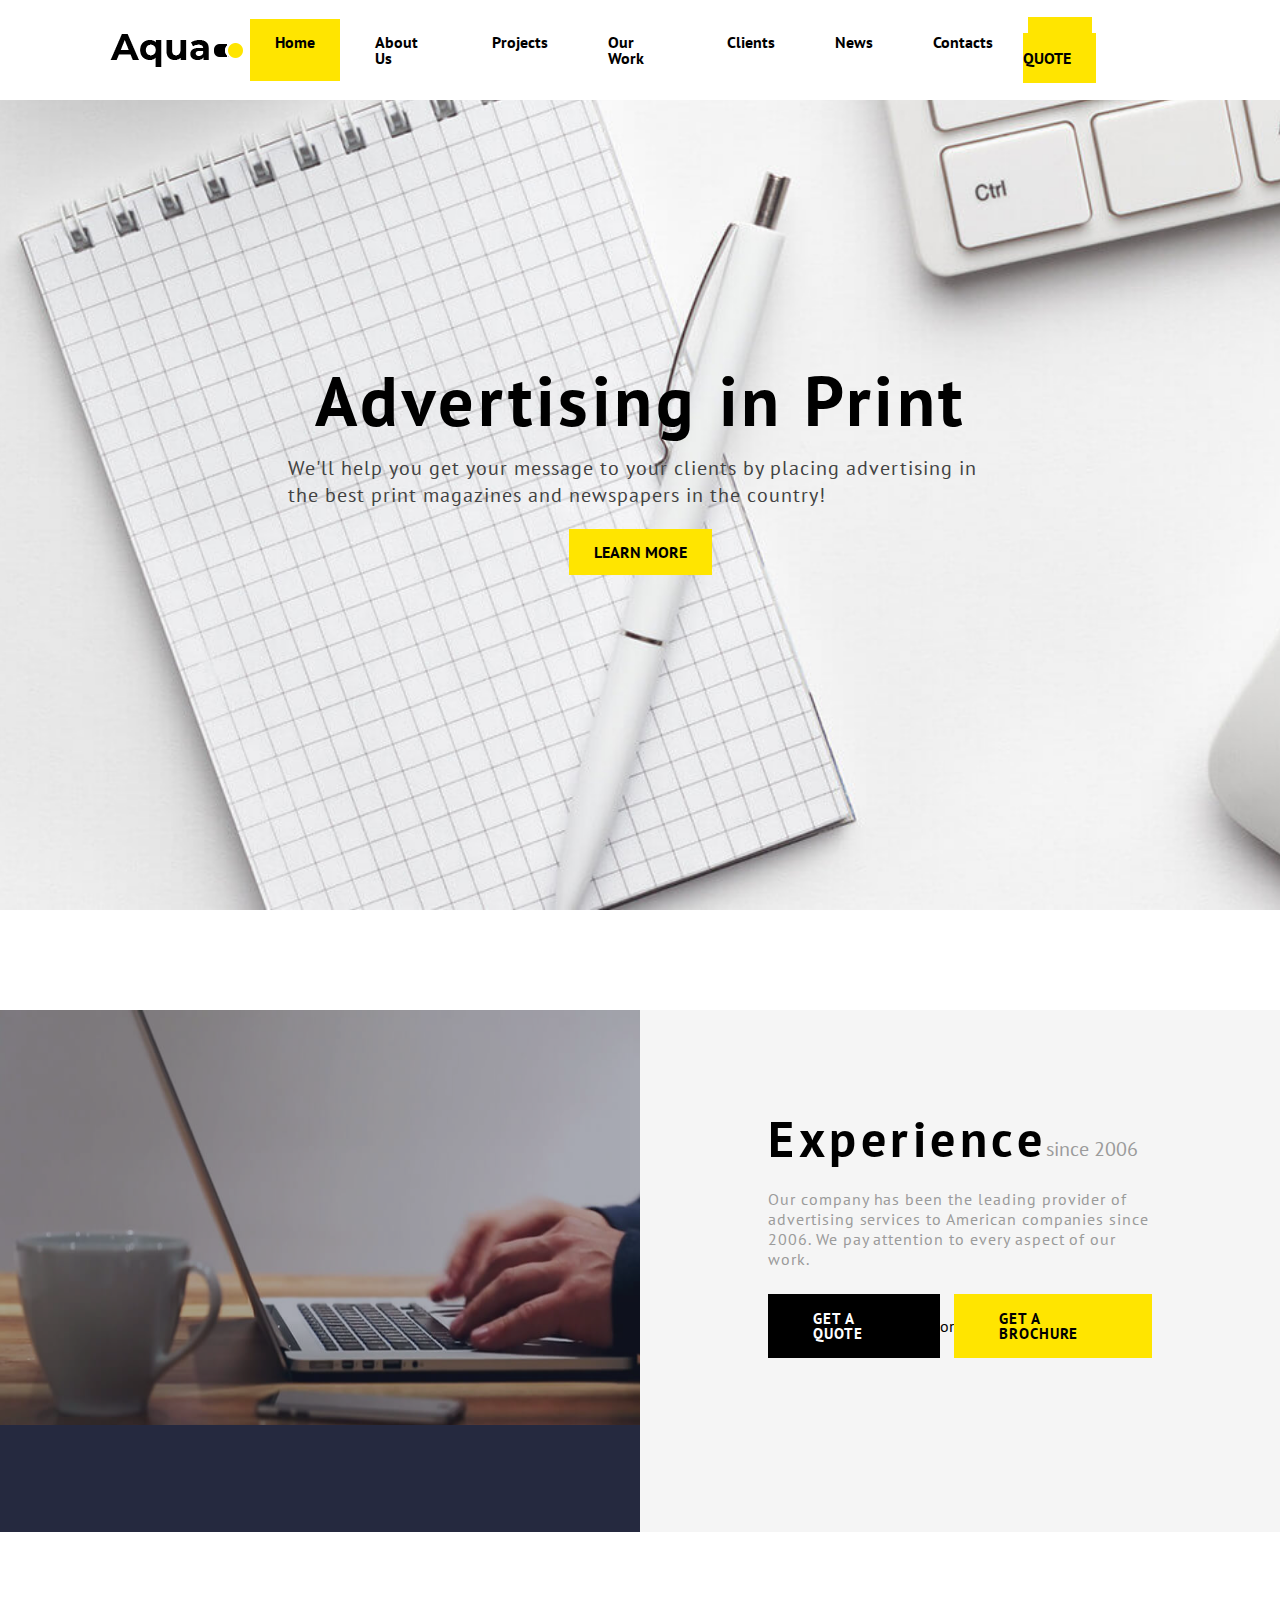
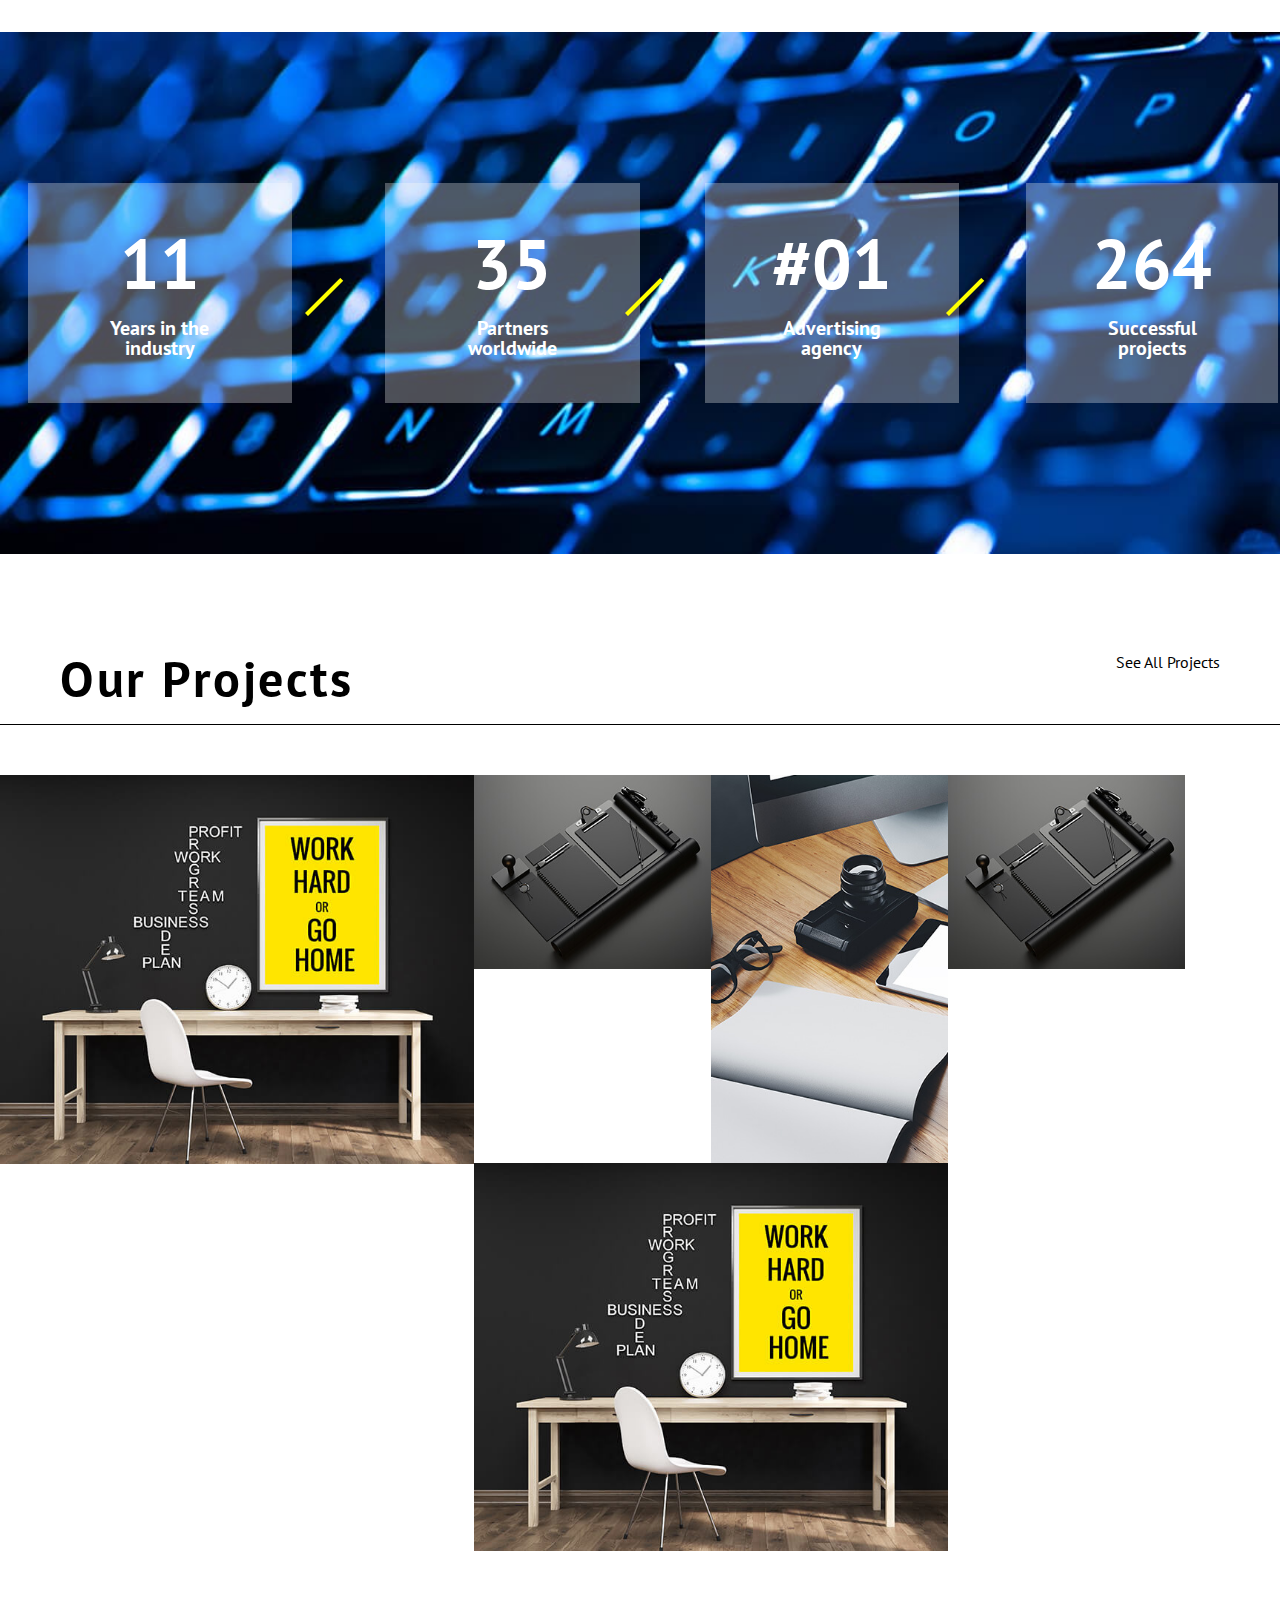
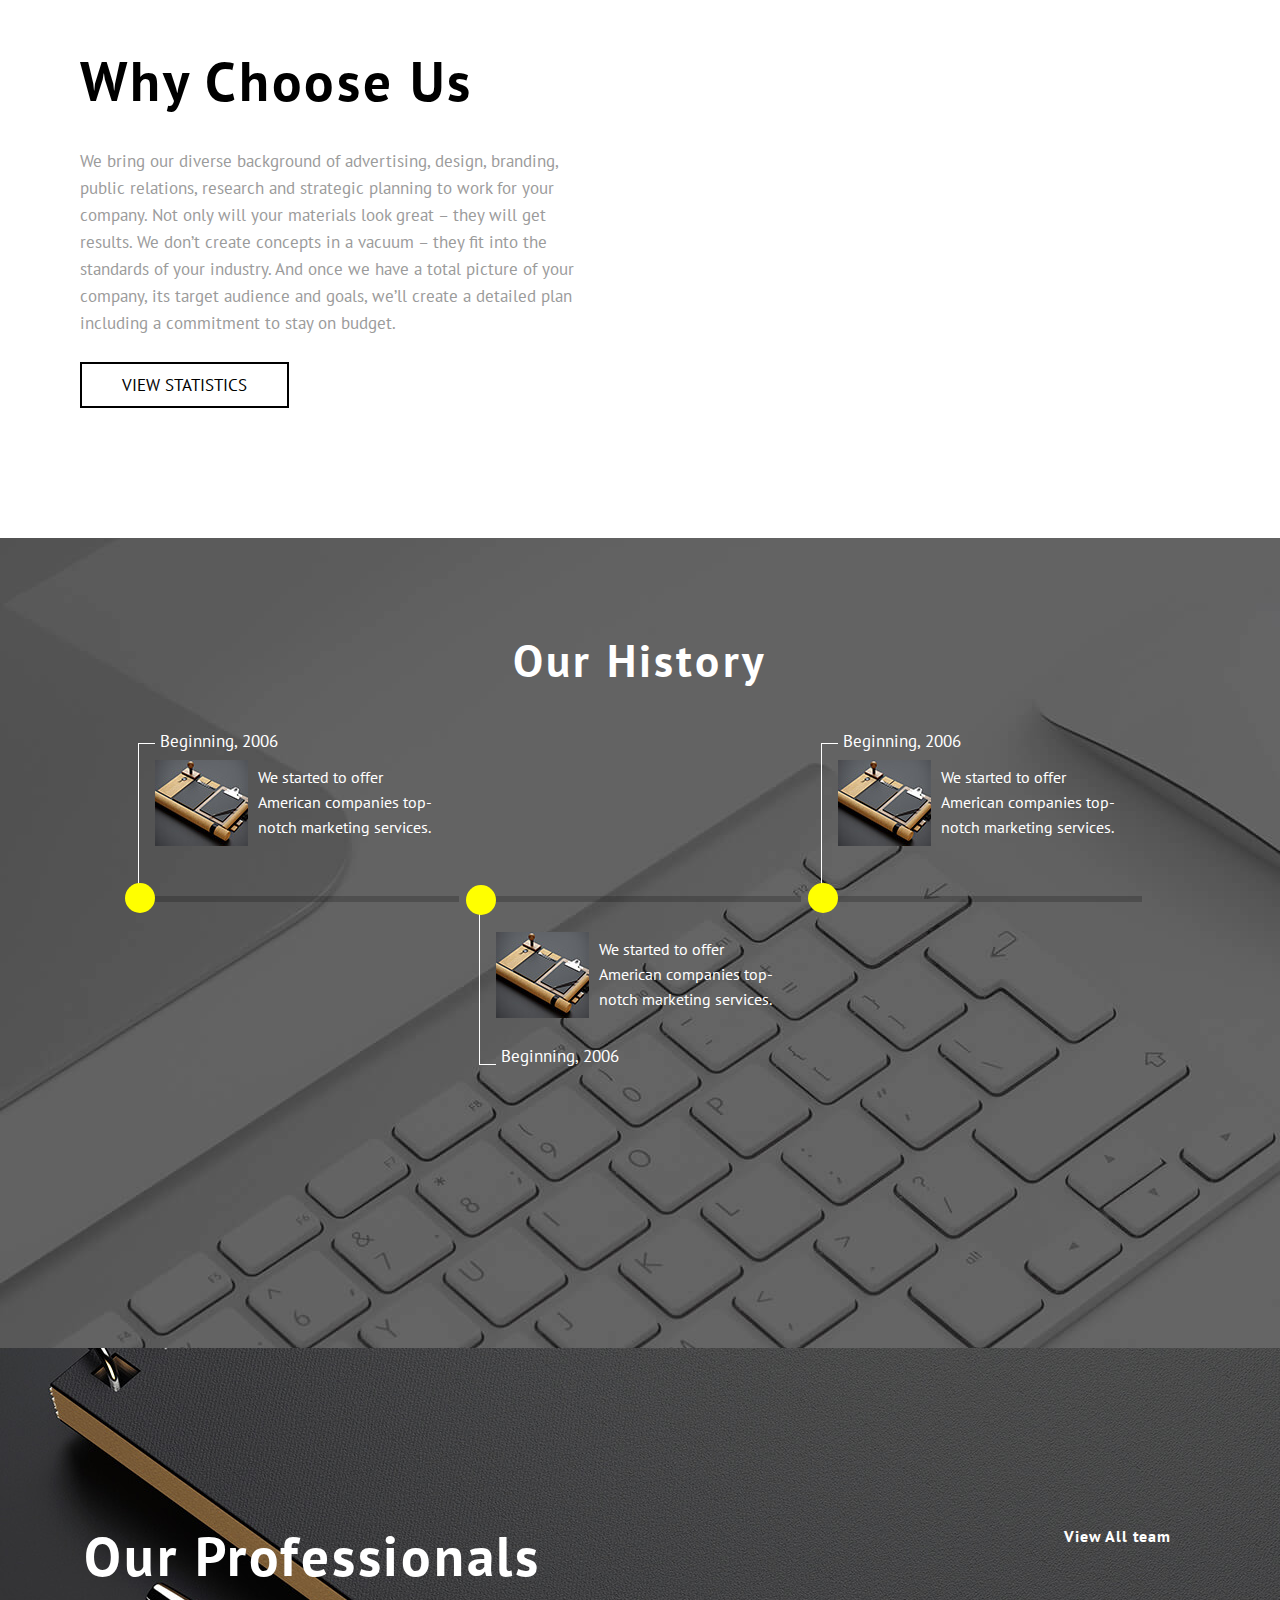
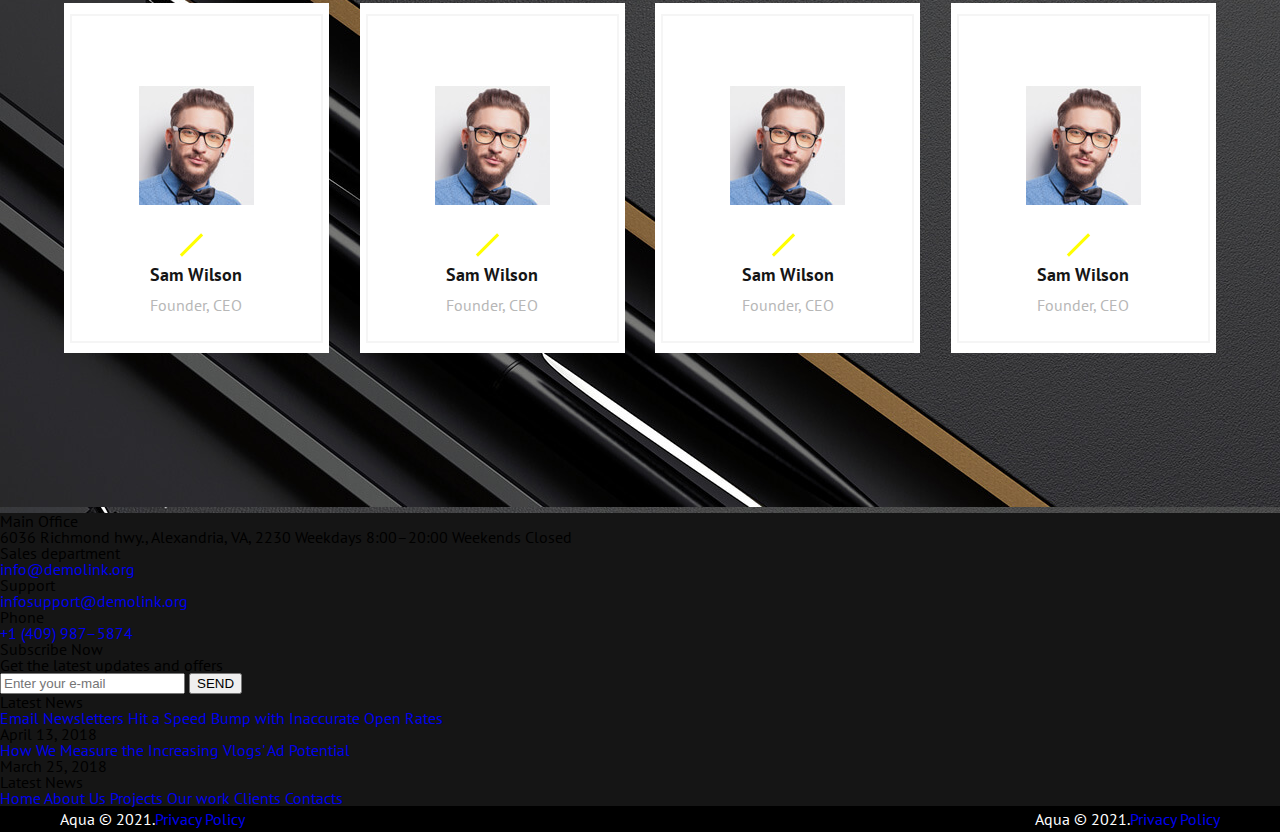
<file: lesson10/index.html>
<!DOCTYPE html>
<html lang="en">
  <head>
    <meta charset="UTF-8" />
    <link rel="stylesheet" href="./css/reset.css" />

    <link rel="preconnect" href="https://fonts.googleapis.com" />
    <link rel="preconnect" href="https://fonts.gstatic.com" crossorigin />
    <link
      href="https://fonts.googleapis.com/css2?family=PT+Sans:ital,wght@0,400;0,700;1,400;1,700&display=swap"
      rel="stylesheet"
    />

    <link rel="stylesheet" href="./css/header.css" />
    <link rel="stylesheet" href="./css/welcome.css" />
    <link rel="stylesheet" href="./css/experience.css" />
    <link rel="stylesheet" href="./css/stats.css" />
    <link rel="stylesheet" href="./css//projects.css" />
    <link rel="stylesheet" href="./css/choose.css" />
    <link rel="stylesheet" href="./css/history.css" />
    <link rel="stylesheet" href="./css/professionals.css" />
    <link rel="stylesheet" href="./css/footer.css" />
    <title>Lesson 10</title>
  </head>
  <body>
    <header class="header">
      <div class="logo">
        <a href="#">
          <img src="./css/image/logo.png" alt="logo" />
        </a>
      </div>

      <div class="nav-bar">
        <a href="#"> Home</a>
        <a href="#"> <h4>About Us</h4></a>
        <a href="#"> Projects</a>
        <a href="#"> Our Work</a>
        <a href="#"> Clients</a>
        <a href="#"> News</a>
        <a href="#"> Contacts</a>
      </div>

      <div class="quote">
        <a href="#"> GET A QUOTE</a>
      </div>
    </header>

    <section class="welcome-page">
      <div class="welcome-content">
        <h1 class="welcome-title">Advertising in Print</h1>
        <p class="welcome-description">
          We'll help you get your message to your clients by placing advertising
          in the best print magazines and newspapers in the country!
        </p>
        <a class="welcome-learnmore" href="#"> LEARN MORE</a>
      </div>
    </section>

    <section class="experience">
      <div class="experience-left">
        <img src="./css/image/video-preview-962x465.jpg" alt="" />
      </div>
      <div class="experience-right">
        <div class="exp-right-content">
          <div class="exp-titles">
            <h2>Experience</h2>
            <p>since 2006</p>
          </div>
          <p class="exp-description">
            Our company has been the leading provider of advertising services to
            American companies since 2006. We pay attention to every aspect of
            our work.
          </p>
          <div class="exp-btns">
            <a class="exp--btn exp-quote" href="#">GET A QUOTE</a>
            <p>or</p>
            <a class="exp--btn exp-brochure" href="#">GET A BROCHURE</a>
          </div>
        </div>
      </div>
    </section>
    <section class="stats">
      <div class="stats-content">
        <ul class="stats-ul">
          <li class="stats-li">
            <div class="stats-item">
              <h2>11</h2>
              <p>Years in the industry</p>
            </div>
          </li>
          <li class="stats-li">
            <div class="stats-item">
              <h2>35</h2>
              <p>Partners worldwide</p>
            </div>
          </li>
          <li class="stats-li">
            <div class="stats-item">
              <h2>#01</h2>
              <p>Advertising agency</p>
            </div>
          </li>
          <li class="stats-li">
            <div class="stats-item">
              <h2>264</h2>

              <p>Successful projects</p>
            </div>
          </li>
        </ul>
      </div>
    </section>
    <section class="projects">
      <div class="projects-top">
        <p>Our Projects</p>
        <a href="#">See All Projects</a>
      </div>
      <div class="projects-grid">
        <a class="project-item" href="#">
          <img src="./css/image/project-1-639x524.jpg" alt="" width="474px" />
          <div class="project-item-apper">
            <p>New Office Co.</p>
          </div>
        </a>
        <a class="project-item" href="#">
          <img src="./css/image/project-2-320x262.jpg" alt="" width="237px" />
          <div class="project-item-apper">
            <p>New Office Co.</p>
          </div>
        </a>
        <a class="project-item" href="#">
          <img src="./css/image/project-4-320x524.jpg" alt="" width="237px" />
          <div class="project-item-apper">
            <p>New Office Co.</p>
          </div>
        </a>
        <a class="project-item" href="#">
          <img src="./css/image/project-2-320x262.jpg" alt="" width="237px" />
          <div class="project-item-apper">
            <p>New Office Co.</p>
          </div>
        </a>
        <a class="project-item project-item4" href="#">
          <img src="./css/image/project-1-639x524.jpg" alt="" width="474px" />
          <div class="project-item-apper">
            <p>New Office Co.</p>
          </div>
        </a>
      </div>
    </section>
    <section class="choose">
      <div class="choose-content">
        <h3>Why Choose Us</h3>
        <p>
          We bring our diverse background of advertising, design, branding,
          public relations, research and strategic planning to work for your
          company. Not only will your materials look great – they will get
          results. We don’t create concepts in a vacuum – they fit into the
          standards of your industry. And once we have a total picture of your
          company, its target audience and goals, we’ll create a detailed plan
          including a commitment to stay on budget.
        </p>
        <a class="choose-btn" href="#" alt="">VIEW STATISTICS</a>
      </div>
    </section>
    <section class="history">
      <div class="history-content">
        <h3>Our History</h3>

        <div class="timeline">

          <div class="timeline-item">
            <div class="item-flex">
              <p class="item-title">Beginning, 2006</p>
              <div class="item-content">
                <img src="./css/image/about-4-93x86.jpg" alt="" />
                <p class="item-desc">
                  We started to offer American companies top-notch marketing
                  services.
                </p>
              </div>
            </div>
          </div>

          <div class="second-item">
            <div class="item-flex-second">
              
              <div class="item-content-second">
                <img src="./css/image/about-4-93x86.jpg" alt="" />
                <p class="item-desc">
                  We started to offer American companies top-notch marketing
                  services.
                </p>
              </div>
              <p class="item-title-second">Beginning, 2006</p>
            </div>
          </div>

          <div class="timeline-item">
            <div class="item-flex">
              <p class="item-title">Beginning, 2006</p>
              <div class="item-content">
                <img src="./css/image/about-4-93x86.jpg" alt="" />
                <p class="item-desc">
                  We started to offer American companies top-notch marketing
                  services.
                </p>
              </div>
            </div>
          </div>
        </div>
      </div>
    </section>

    <section class="professionals">
      <div class="prof-content">
        <div class="prof-content-label">
          <p>Our Professionals</p>
          <a href="#">View All team</a>
        </div>
        <div class="prof-cards">

          <div class="prof-item">
            <div class="prof-item-border">
              <img class="avatar" src="./css/image/team-1-115x119.jpg" alt="">
              <p class="name">Sam Wilson</p>
              <p class="position">Founder, CEO</p>
              <a href="#" class="mail">info@demolink.org</a>
          </div>
          </div>

          <div class="prof-item">
            <div class="prof-item-border">
              <img class="avatar" src="./css/image/team-1-115x119.jpg" alt="">
              <p class="name">Sam Wilson</p>
              <p class="position">Founder, CEO</p>
              <a href="#" class="mail">info@demolink.org</a>
            </div>
          </div>

          <div class="prof-item">
            <div class="prof-item-border">
              <img class="avatar" src="./css/image/team-1-115x119.jpg" alt="">
              <p class="name">Sam Wilson</p>
              <p class="position">Founder, CEO</p>
              <a href="#" class="mail">info@demolink.org</a>
            </div>
          </div>

          <div class="prof-item">
            <div class="prof-item-border">
              <img class="avatar" src="./css/image/team-1-115x119.jpg" alt="">
              <p class="name">Sam Wilson</p>
              <p class="position">Founder, CEO</p>
              <a href="#" class="mail">info@demolink.org</a>
            </div>
          </div>
        </div>
      </div>

    </section>
    <footer>
      <div class="dark-gray">
        <div class="office">
          <p class="footer-title">Main Office</p>
          <div>6036 Richmond hwy., Alexandria, VA, 2230
            Weekdays 8:00–20:00 
            Weekends Closed</div>

          <div class="footer-text1">
            <p>Sales department</p>
            <a href="#">info@demolink.org</a>

            <p>Support</p>
            <a href="#">infosupport@demolink.org</a>
          </div>

          <div class="footer-text2">
            <p>Phone</p>
            <a href="#">+1 (409) 987–5874</a>
          </div>
        </div>

        <div class="subscribe">
          <p class="footer-title">Subscribe Now</p>
          <p>Get the latest updates and offers</p>
          <input type="text" placeholder="Enter your e-mail">
          <input type="button" value="SEND">
        </div>

        <div class="news">
          <p class="footer-title"> Latest News</p>
          <div class="footer-text3">
            <a href="#">Email Newsletters Hit a Speed Bump with Inaccurate Open Rates</a>
            <p>April 13, 2018</p>
          </div>
          <div class="footer-text3">
            <a href="#">How We Measure the Increasing Vlogs' Ad Potential</a>
            <p>March 25, 2018</p>
        </div>

        <div class="links">
          <p class="footer-title"> Latest News</p>
          <a href="#">Home</a>
          <a href="#">About Us</a>
          <a href="#">Projects</a>
          <a href="#">Our work</a>
          <a href="#">Clients</a>
          <a href="#">Contacts</a>

        </div>

      </div>

      <div class="dark">
        <div class="dark-content">
          <p>Aqua © 2021.</p>
          <a href="#">Privacy Policy</a>
        </div>
        <div class="dark-content">
          <p>Aqua © 2021.</p>
          <a href="#">Privacy Policy</a>
        </div>
        
      </div>
    </footer>
  </body>
</html>
</file>
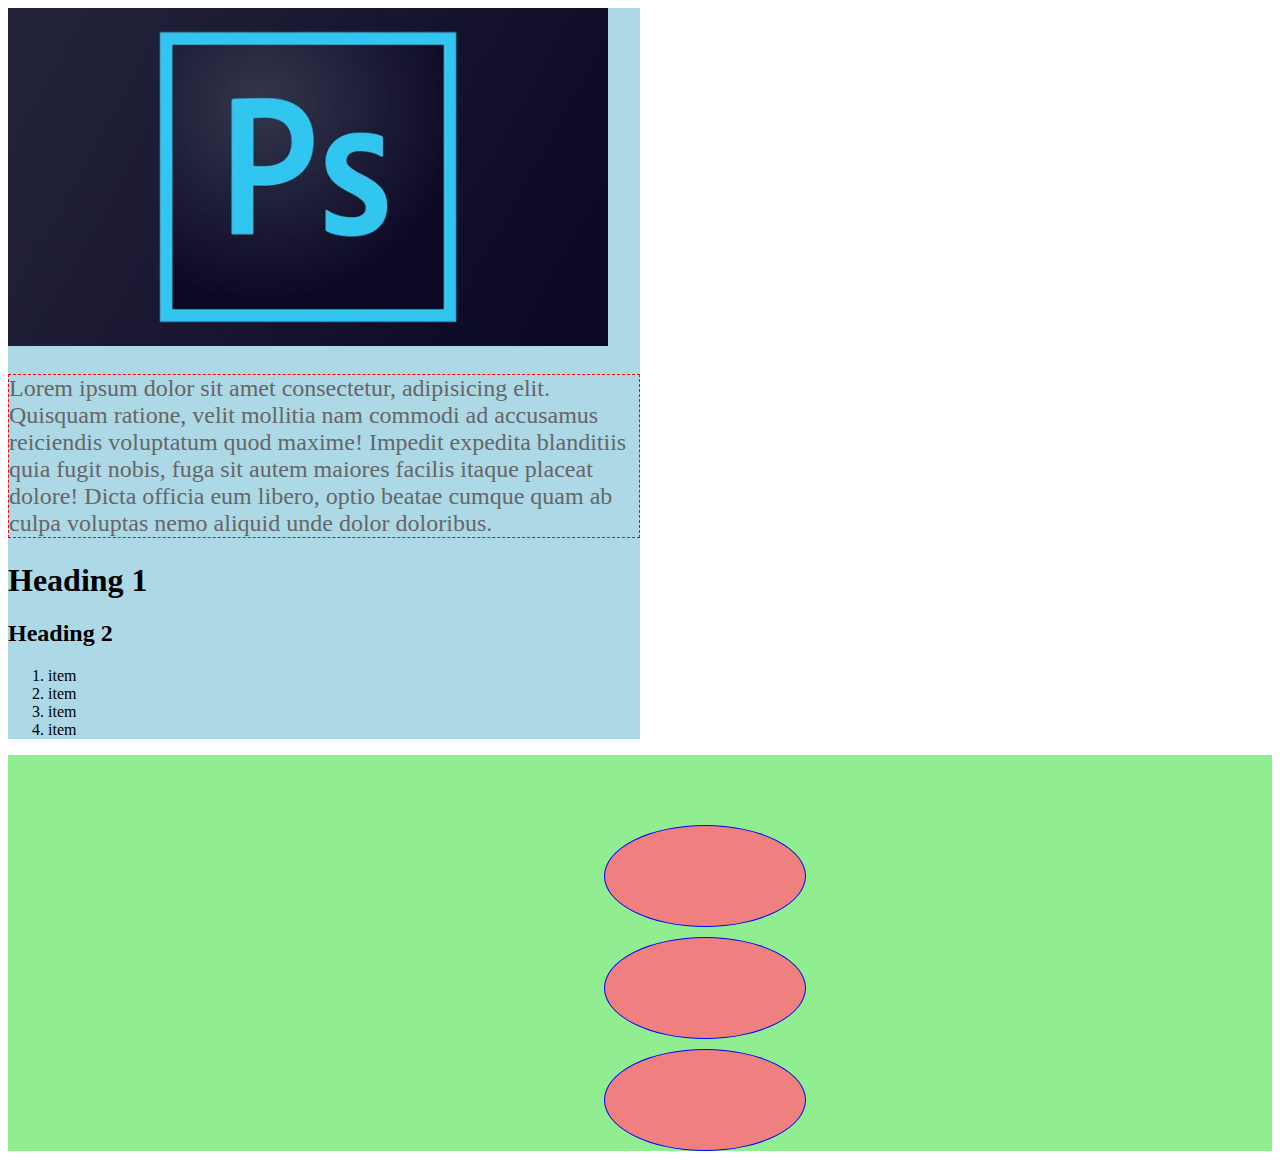
<file: lesson2/index.html>
<!DOCTYPE html>
<html lang="en">
<head>
    <meta charset="UTF-8">
    <title>Lesson2</title>
    <link rel="stylesheet" href="style.css">

</head>

 <!-- 1) inline
    2) internal
    3) external -->

<body>

    <div class="mydiv">
        <img src="./../image.jpg" alt="photoshop">
       
        <p class="myP">Lorem ipsum dolor sit amet consectetur, adipisicing elit. Quisquam ratione, velit mollitia nam commodi ad accusamus reiciendis voluptatum quod maxime! Impedit expedita blanditiis quia fugit nobis, fuga sit autem maiores facilis itaque placeat dolore! Dicta officia eum libero, optio beatae cumque quam ab culpa voluptas nemo aliquid unde dolor doloribus.</p>
        
        <h1>Heading 1</h1>
        <h2>Heading 2</h2>

        <ol>
            <li>item</li>
            <li>item</li>
            <li>item</li>
            <li>item</li>
        </ol>
    </div>

    <div class="mydiv2">
        <div class="parent">
            <div class="child"></div>
            <div class="child"></div>    
            <div class="child"></div>    

        </div>
        
    </div>

</body>
</html>
</file>
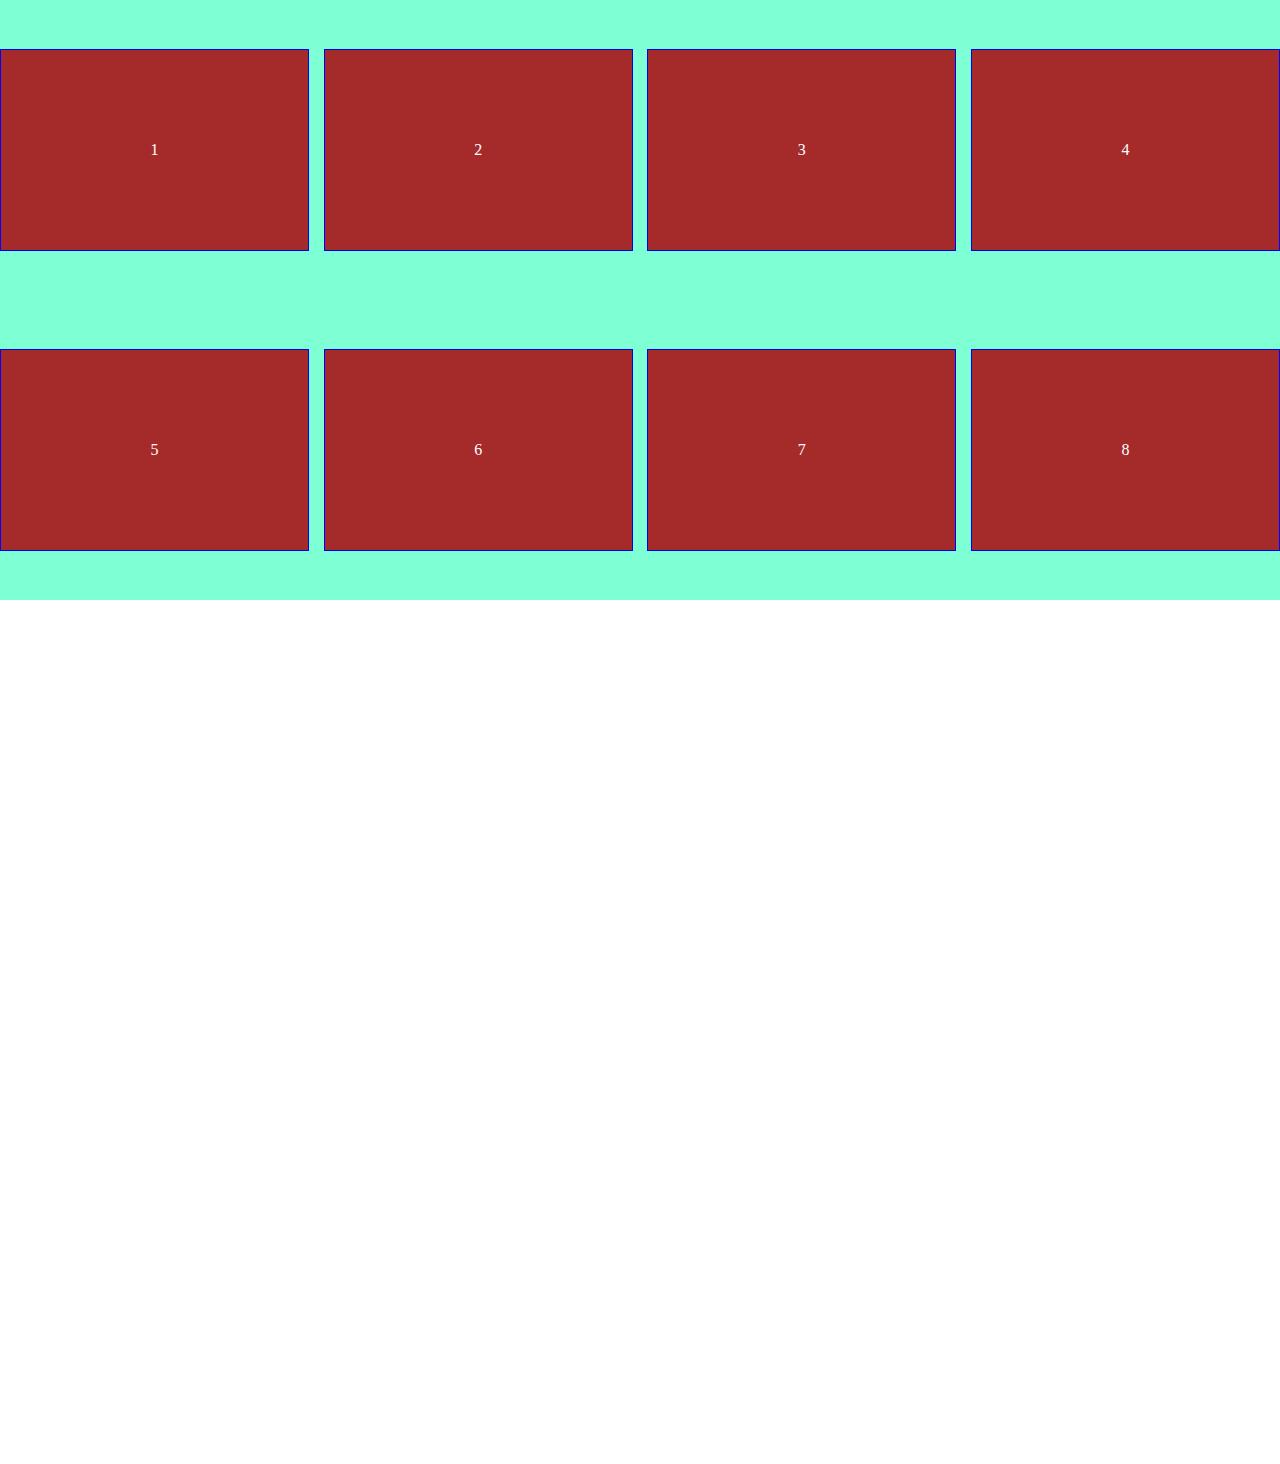
<file: lesson3/index.html>
<!DOCTYPE html>
<html lang="en">
<head>
    <meta charset="UTF-8">
    <title>Lesson3</title>
    <link rel="stylesheet" href="reset.css">
    <link rel="stylesheet" href="style.css">

</head>
<body>
<div class="parent">
    <div class="child">1</div>
    <div class="child">2</div>
    <div class="child">3</div>
    <div class="child">4</div>
    <div class="child">5</div>
    <div class="child">6</div>
    <div class="child">7</div>
    <div class="child">8</div>
</div>
<div class="parallax">

</div>

</body>
</html>
</file>
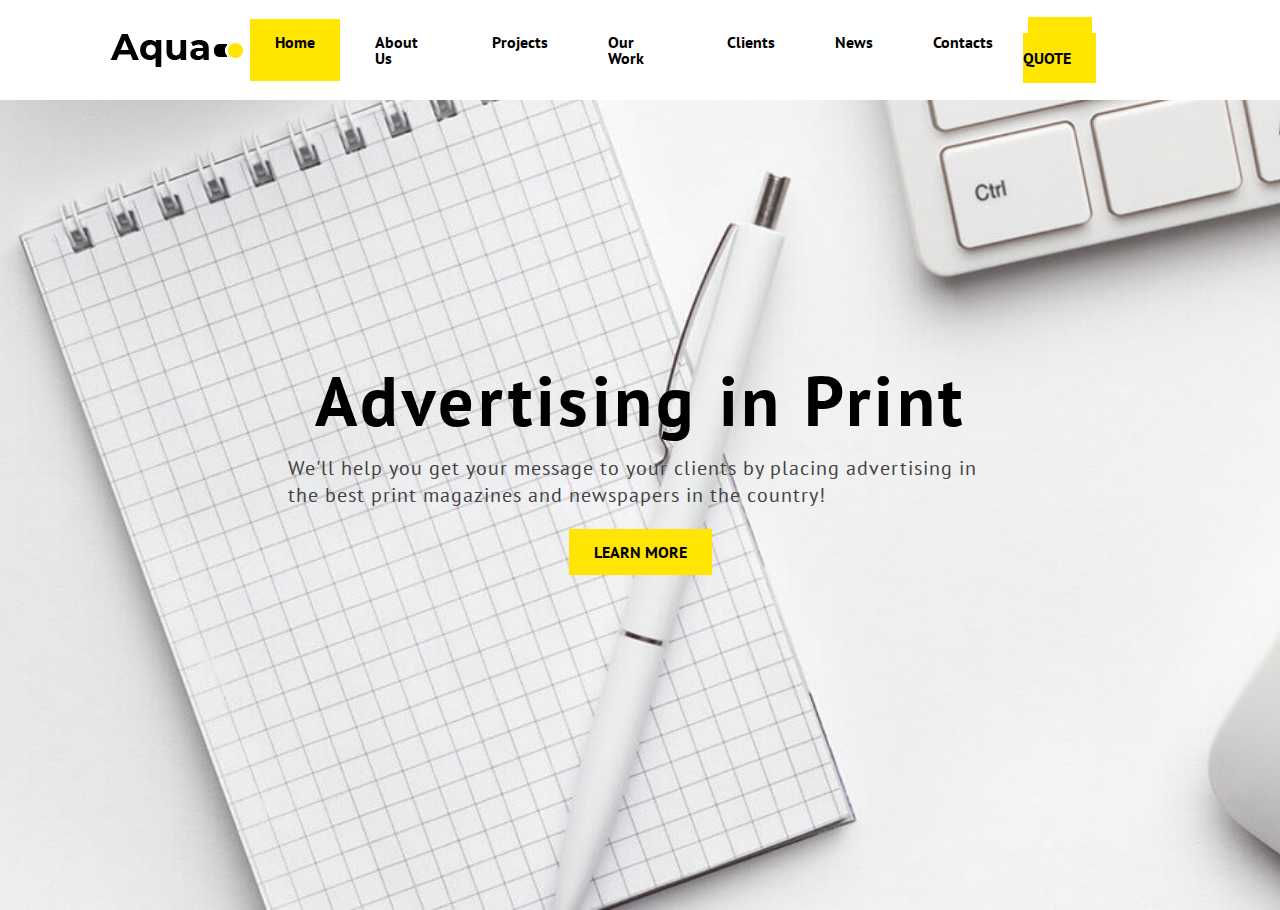
<file: lesson4/index.html>
<!DOCTYPE html>
<html lang="en">
<head>
    <meta charset="UTF-8">
    <link rel="stylesheet" href="reset.css" />

    <link rel="preconnect" href="https://fonts.googleapis.com">
    <link rel="preconnect" href="https://fonts.gstatic.com" crossorigin>
    <link href="https://fonts.googleapis.com/css2?family=PT+Sans:ital,wght@0,400;0,700;1,400;1,700&display=swap" rel="stylesheet">

    <link rel="stylesheet" href="header.css" />
    <link rel="stylesheet" href="welcome.css" />
    <title>Lesson 4</title>
</head>
<body>
    <header class="header">
        <div class="logo">
            <a href="#">
                <img src="./image/logo.png" alt="logo">
            </a>
        </div>

        <div class="nav-bar">
            <a class="nav-home" href="#"> Home</a>
            <a href="#"> <h4>About Us</h4></a>
            <a href="#"> Projects</a>
            <a href="#"> Our Work</a>
            <a href="#"> Clients</a>
            <a href="#"> News</a>
            <a href="#"> Contacts</a>
        </div>
        
        <div class="quote">
            <a href="#"> GET A QUOTE</a>
        </div>
    </header>

    <section class="welcome-page">
        <div class="welcome-content">
            <h1 class="welcome-title">Advertising in Print</h1>
            <p class="welcome-description">
                We'll help you get your message to your clients by placing advertising in the best print magazines and newspapers in the country!
            </p>
            <a class="welcome-learnmore" href="#"> LEARN MORE</a>
        </div>
    </section>
    </body>
</html>
</file>
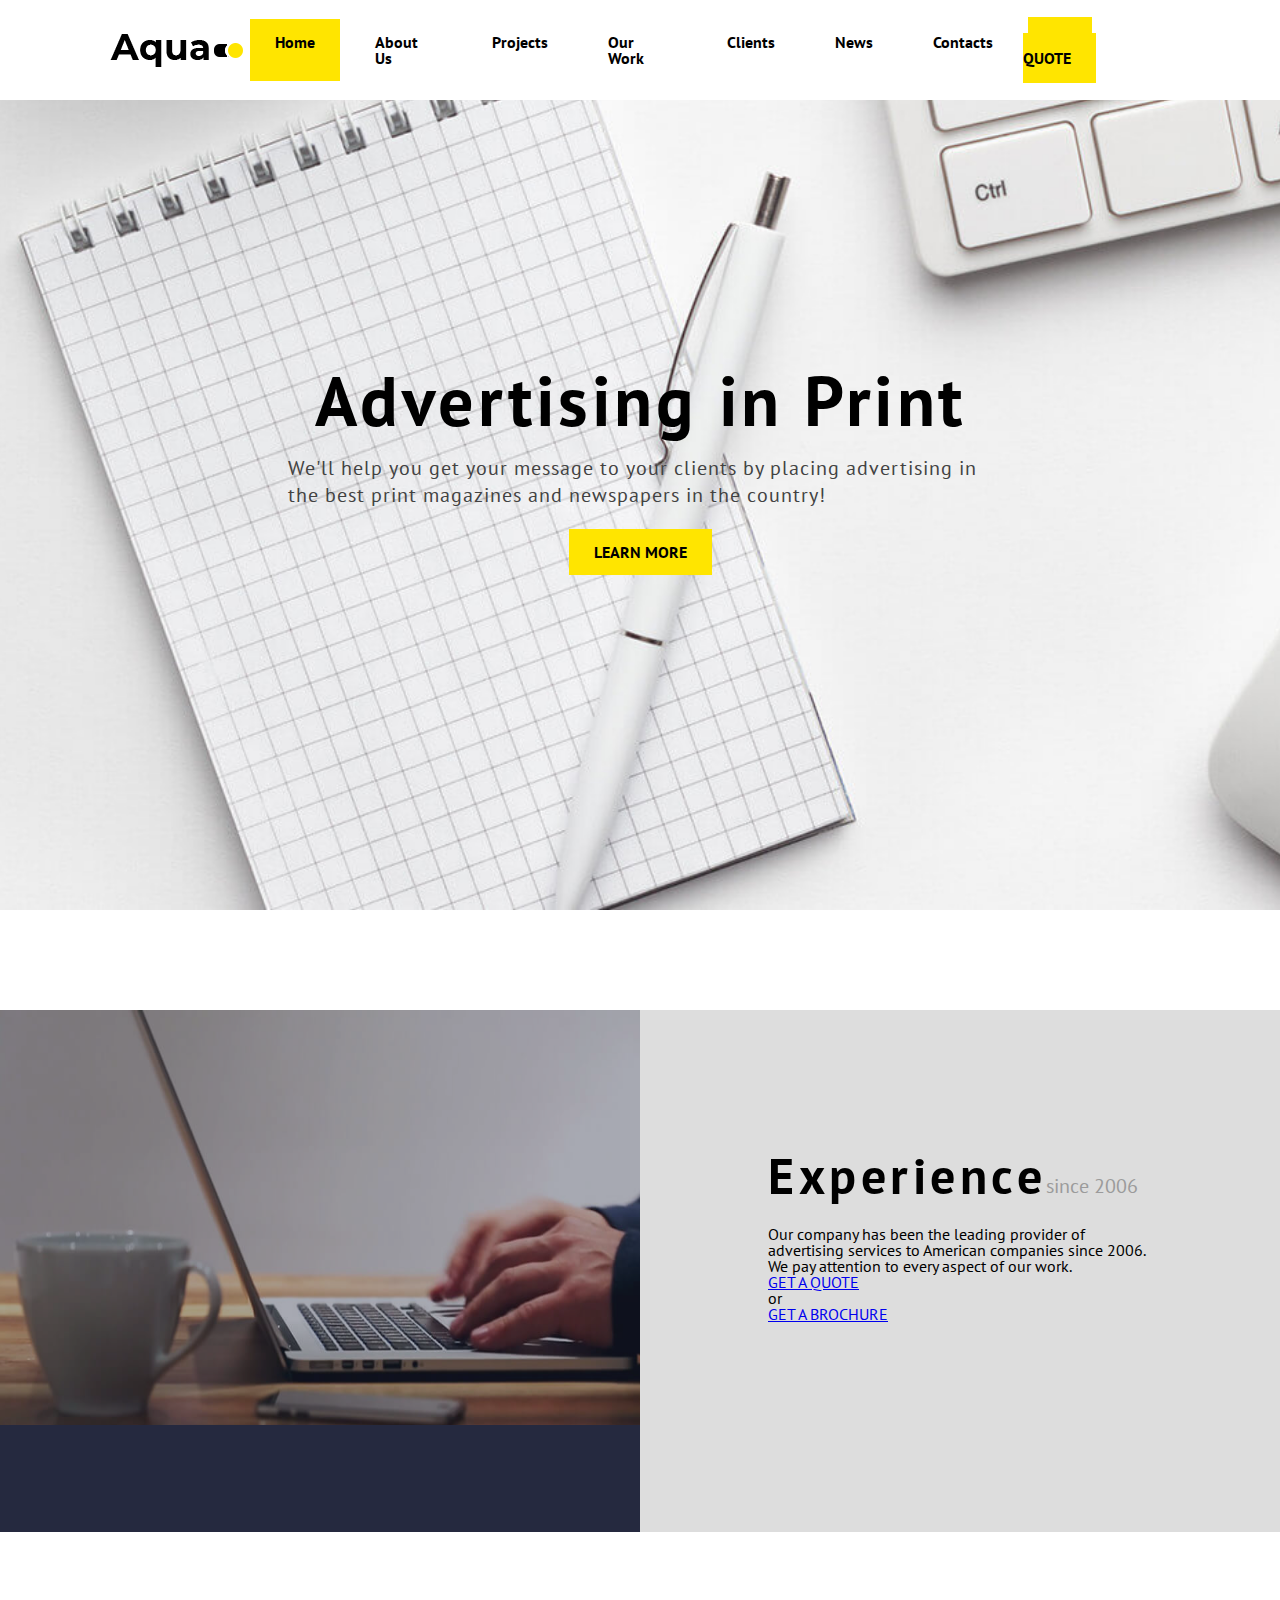
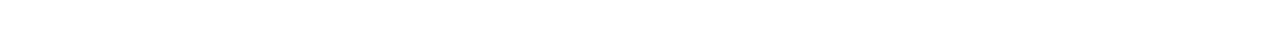
<file: lesson5/index.html>
<!DOCTYPE html>
<html lang="en">
<head>
    <meta charset="UTF-8">
    <link rel="stylesheet" href="reset.css" />

    <link rel="preconnect" href="https://fonts.googleapis.com">
    <link rel="preconnect" href="https://fonts.gstatic.com" crossorigin>
    <link href="https://fonts.googleapis.com/css2?family=PT+Sans:ital,wght@0,400;0,700;1,400;1,700&display=swap" rel="stylesheet">

    <link rel="stylesheet" href="header.css" />
    <link rel="stylesheet" href="welcome.css" />
    <link rel="stylesheet" href="experience.css" />
    <title>Lesson 5</title>
</head>
<body>
    <header class="header">
        <div class="logo">
            <a href="#">
                <img src="./image/logo.png" alt="logo">
            </a>
        </div>

        <div class="nav-bar">
            <a href="#"> Home</a>
            <a href="#"> <h4>About Us</h4></a>
            <a href="#"> Projects</a>
            <a href="#"> Our Work</a>
            <a href="#"> Clients</a>
            <a href="#"> News</a>
            <a href="#"> Contacts</a>
        </div>
        
        <div class="quote">
            <a href="#"> GET A QUOTE</a>
        </div>
    </header>

    <section class="welcome-page">
        <div class="welcome-content">
            <h1 class="welcome-title">Advertising in Print</h1>
            <p class="welcome-description">
                We'll help you get your message to your clients by placing advertising in the best print magazines and newspapers in the country!
            </p>
            <a class="welcome-learnmore" href="#"> LEARN MORE</a>
        </div>
    </section>

    <section class="experience">
        <div class="experience-left">
           <img src="./image/video-preview-962x465.jpg" alt="">
        </div>
        <div class="experience-right">
            <div class="exp-right-content">
                <div class="exp-titles">
                    <h2>Experience</h2>
                    <p>since 2006</p>
                </div>
                <p class="exp-description">
                    Our company has been the leading provider of advertising services to American companies since 2006. We pay attention to every aspect of our work.
                </p>
                <div class="exp-btns">
                    <a class="quote" href="#">GET A QUOTE</a>
                    <p>or</p>
                    <a class="brochure" href="#">GET A BROCHURE</a>
                </div>
            </div>
        </div>
    </section>
    </body>
</html>
</file>
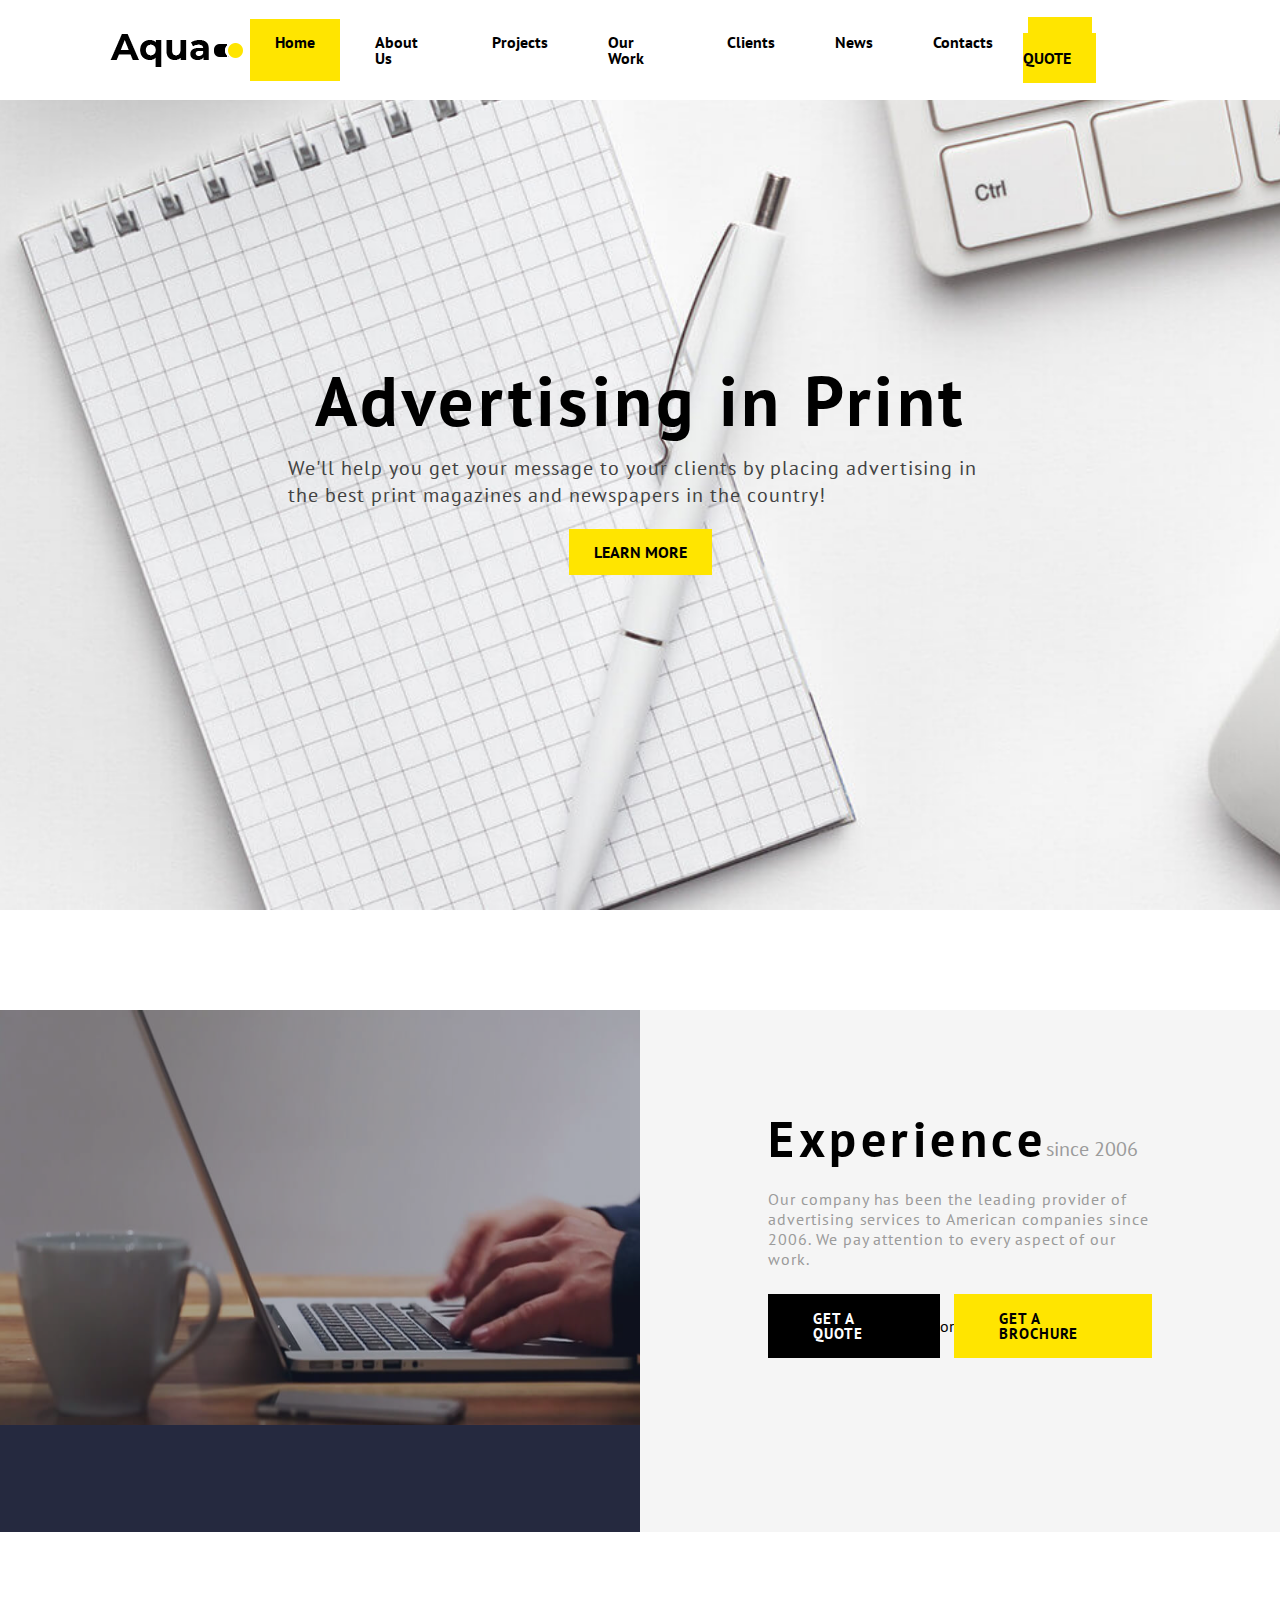
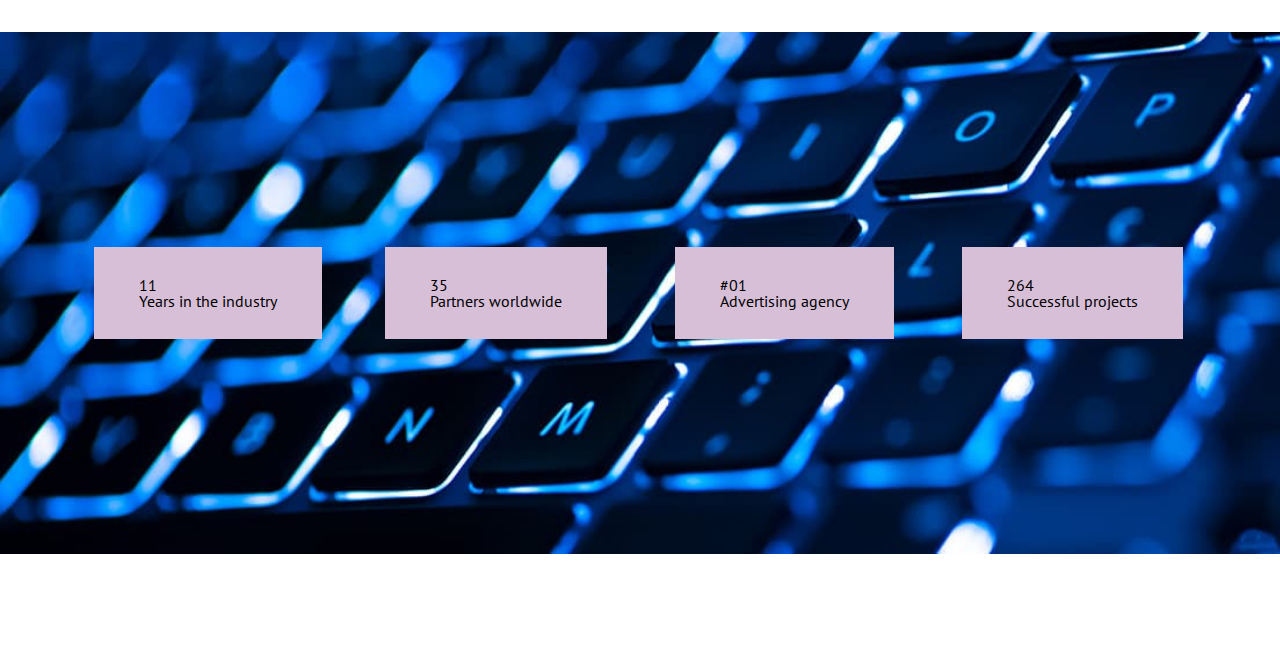
<file: lesson6/index.html>
<!DOCTYPE html>
<html lang="en">
<head>
    <meta charset="UTF-8">
    <link rel="stylesheet" href="reset.css" />

    <link rel="preconnect" href="https://fonts.googleapis.com">
    <link rel="preconnect" href="https://fonts.gstatic.com" crossorigin>
    <link href="https://fonts.googleapis.com/css2?family=PT+Sans:ital,wght@0,400;0,700;1,400;1,700&display=swap" rel="stylesheet">

    <link rel="stylesheet" href="header.css" />
    <link rel="stylesheet" href="welcome.css" />
    <link rel="stylesheet" href="experience.css" />
    <link rel="stylesheet" href="stats.css" />
    <title>Lesson 6</title>
</head>
<body>
    <header class="header">
        <div class="logo">
            <a href="#">
                <img src="./image/logo.png" alt="logo">
            </a>
        </div>

        <div class="nav-bar">
            <a href="#"> Home</a>
            <a href="#"> <h4>About Us</h4></a>
            <a href="#"> Projects</a>
            <a href="#"> Our Work</a>
            <a href="#"> Clients</a>
            <a href="#"> News</a>
            <a href="#"> Contacts</a>
        </div>
        
        <div class="quote">
            <a href="#"> GET A QUOTE</a>
        </div>
    </header>

    <section class="welcome-page">
        <div class="welcome-content">
            <h1 class="welcome-title">Advertising in Print</h1>
            <p class="welcome-description">
                We'll help you get your message to your clients by placing advertising in the best print magazines and newspapers in the country!
            </p>
            <a class="welcome-learnmore" href="#"> LEARN MORE</a>
        </div>
    </section>

    <section class="experience">
        <div class="experience-left">
           <img src="./image/video-preview-962x465.jpg" alt="">
        </div>
        <div class="experience-right">
            <div class="exp-right-content">
                <div class="exp-titles">
                    <h2>Experience</h2>
                    <p>since 2006</p>
                </div>
                <p class="exp-description">
                    Our company has been the leading provider of advertising services to American companies since 2006. We pay attention to every aspect of our work.
                </p>
                <div class="exp-btns">
                    <a class="exp--btn exp-quote" href="#">GET A QUOTE</a>
                    <p>or</p>
                    <a class="exp--btn exp-brochure" href="#">GET A BROCHURE</a>
                </div>
            </div>
        </div>
    </section>
    <section class="stats">
        <div class="stats-content">
            <ul class="stats-ul">
                <li class="stats-li">
                    <div class="stats-item">
                        <h2>11</h2>
                        <p>Years in the industry</p>
                    </div>
                </li>
                <li class="stats-li">
                    <div class="stats-item">
                        <h2>35</h2>
                        <p>Partners worldwide</p>
                    </div>
                </li>
                <li class="stats-li">
                    <div class="stats-item">
                        <h2>#01</h2>
                        <p>Advertising agency</p>
                    </div>
                </li>
                <li class="stats-li">
                    <div class="stats-item">
                        <h2>264</h2>
                        <p>Successful projects</p>
                    </div>
                </li>
            </ul>
        </div>
    </section>
    </body>
</html>
</file>
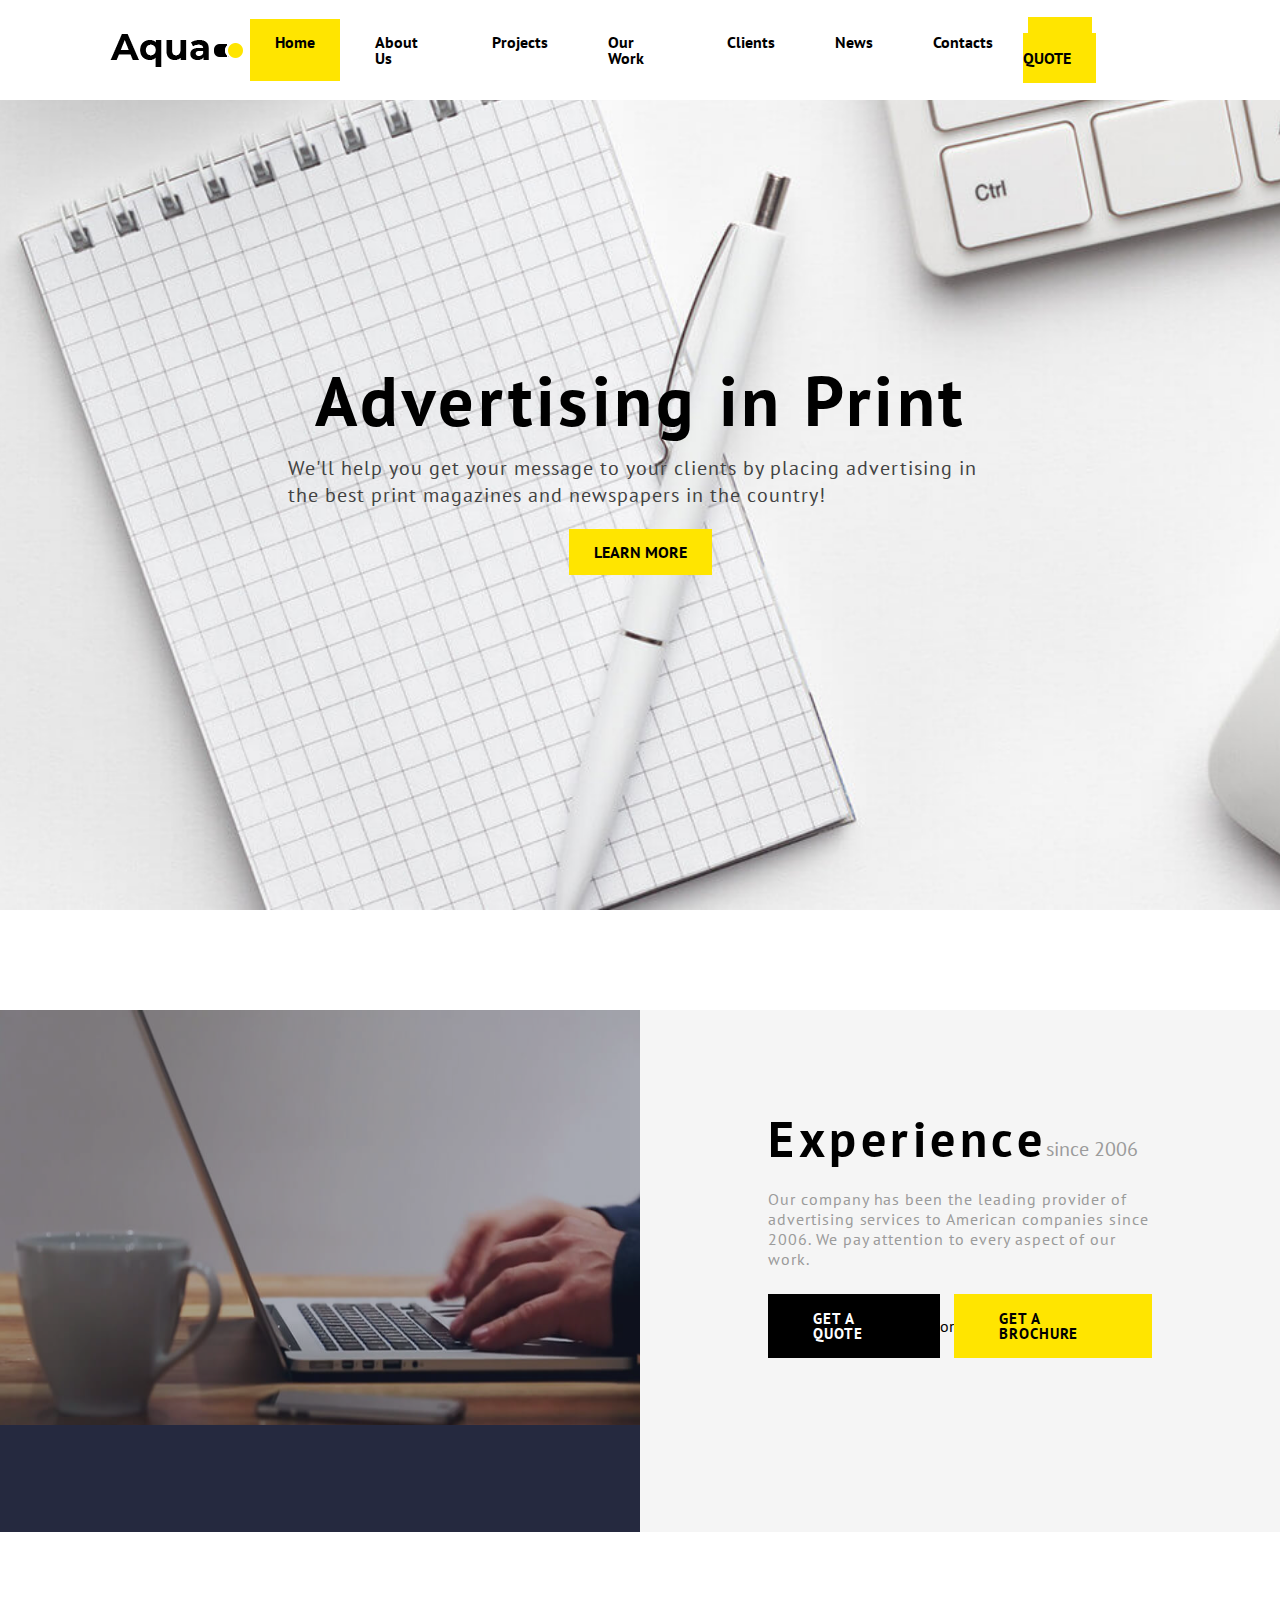
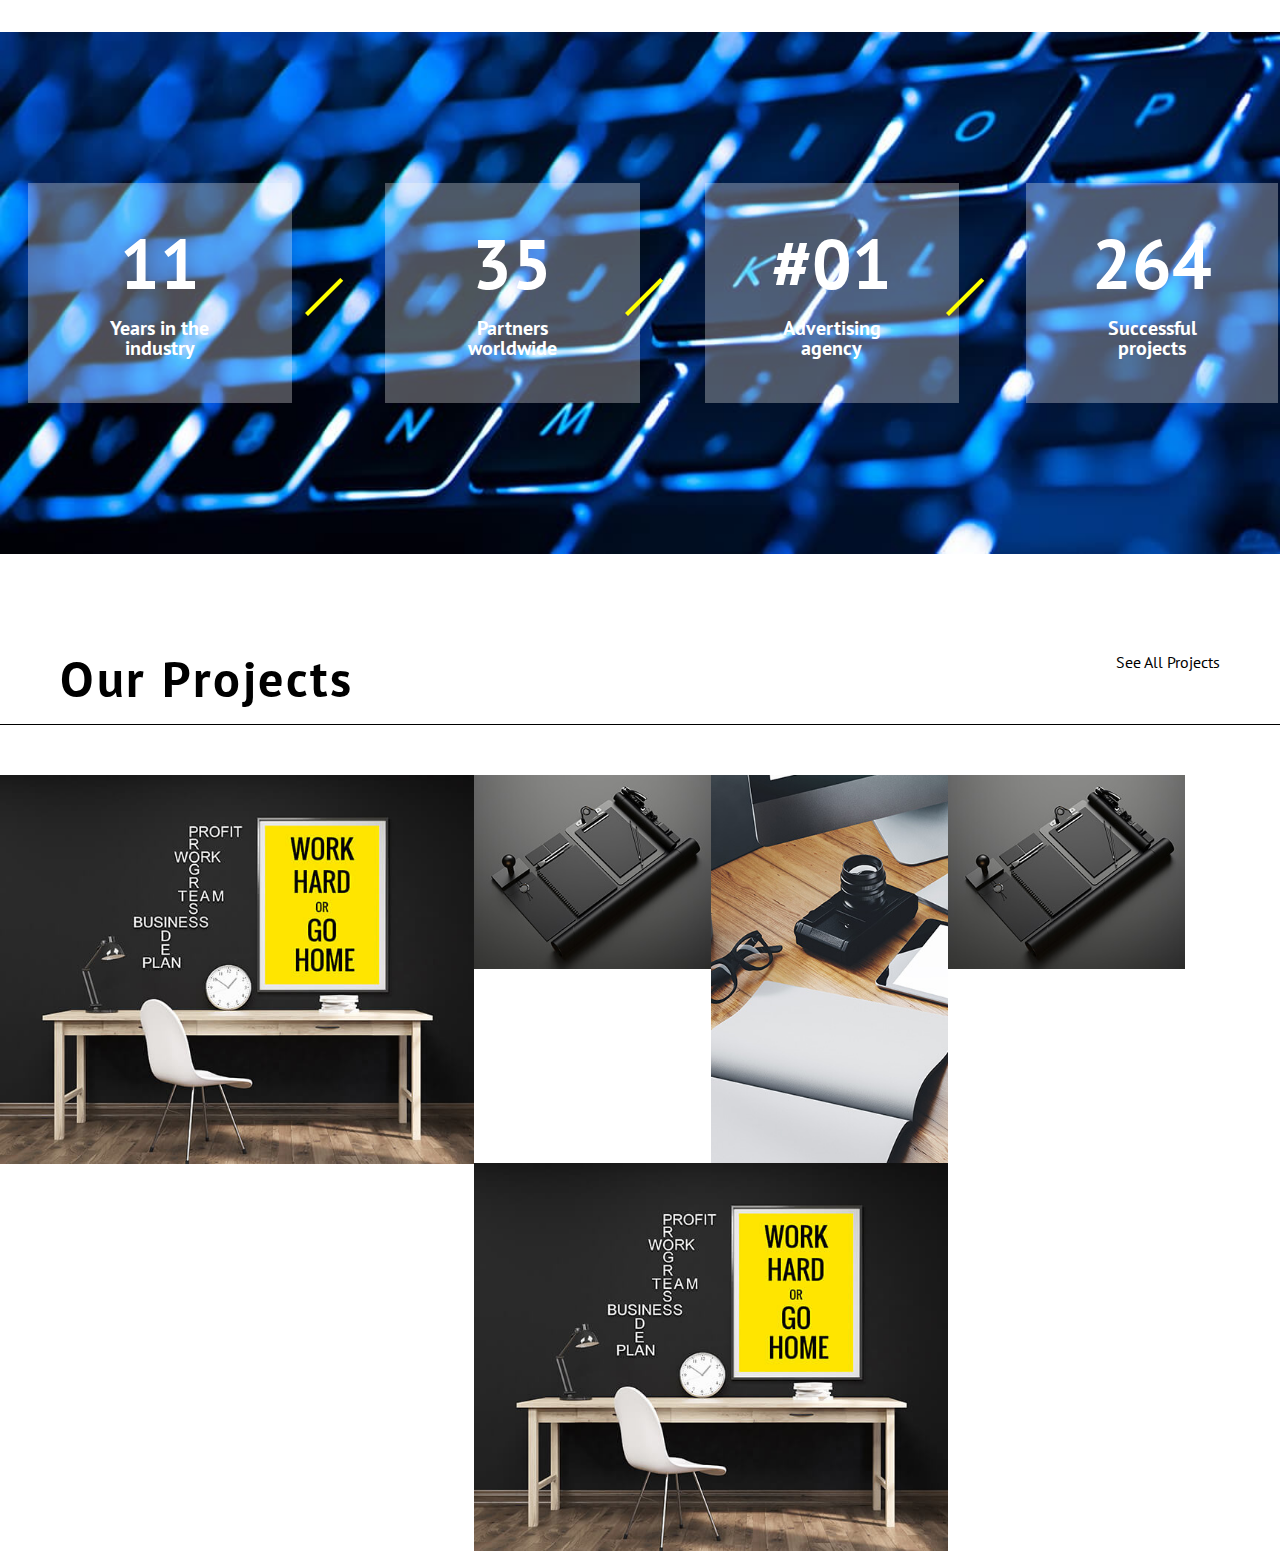
<file: lesson7/index.html>
<!DOCTYPE html>
<html lang="en">
<head>
    <meta charset="UTF-8">
    <link rel="stylesheet" href="./css/reset.css" />

    <link rel="preconnect" href="https://fonts.googleapis.com">
    <link rel="preconnect" href="https://fonts.gstatic.com" crossorigin>
    <link href="https://fonts.googleapis.com/css2?family=PT+Sans:ital,wght@0,400;0,700;1,400;1,700&display=swap" rel="stylesheet">

    <link rel="stylesheet" href="./css/header.css" />
    <link rel="stylesheet" href="./css/welcome.css" />
    <link rel="stylesheet" href="./css/experience.css" />
    <link rel="stylesheet" href="./css/stats.css" />
    <link rel="stylesheet" href="./css//projects.css" />
    <title>Lesson 6</title>
</head>
<body>
    <header class="header">
        <div class="logo">
            <a href="#">
                <img src="./css/image/logo.png" alt="logo">
            </a>
        </div>

        <div class="nav-bar">
            <a href="#"> Home</a>
            <a href="#"> <h4>About Us</h4></a>
            <a href="#"> Projects</a>
            <a href="#"> Our Work</a>
            <a href="#"> Clients</a>
            <a href="#"> News</a>
            <a href="#"> Contacts</a>
        </div>
        
        <div class="quote">
            <a href="#"> GET A QUOTE</a>
        </div>
    </header>

    <section class="welcome-page">
        <div class="welcome-content">
            <h1 class="welcome-title">Advertising in Print</h1>
            <p class="welcome-description">
                We'll help you get your message to your clients by placing advertising in the best print magazines and newspapers in the country!
            </p>
            <a class="welcome-learnmore" href="#"> LEARN MORE</a>
        </div>
    </section>

    <section class="experience">
        <div class="experience-left">
           <img src="./css/image/video-preview-962x465.jpg" alt="">
        </div>
        <div class="experience-right">
            <div class="exp-right-content">
                <div class="exp-titles">
                    <h2>Experience</h2>
                    <p>since 2006</p>
                </div>
                <p class="exp-description">
                    Our company has been the leading provider of advertising services to American companies since 2006. We pay attention to every aspect of our work.
                </p>
                <div class="exp-btns">
                    <a class="exp--btn exp-quote" href="#">GET A QUOTE</a>
                    <p>or</p>
                    <a class="exp--btn exp-brochure" href="#">GET A BROCHURE</a>
                </div>
            </div>
        </div>
    </section>
    <section class="stats">
        <div class="stats-content">
            <ul class="stats-ul">
                <li class="stats-li">
                    <div class="stats-item">
                        <h2>11</h2>
                        <p>Years in the industry</p>
                    </div>
                </li>
                <li class="stats-li">
                    <div class="stats-item">
                        <h2>35</h2>
                        <p>Partners worldwide</p>
                    </div>
                </li>
                <li class="stats-li">
                    <div class="stats-item">
                        <h2>#01</h2>
                        <p>Advertising agency</p>
                    </div>
                </li>
                <li class="stats-li">
                    <div class="stats-item">
                        <h2>264</h2>
                        
                        <p>Successful projects</p>
                    </div>
                </li>
            </ul>
        </div>
    </section>
    <section class="projects">
        <div class="projects-top">
            <p>Our Projects</p>
            <a href="#">See All Projects</a>
        </div>
        <div class="projects-grid">
            <a class="project-item" href="#"> 
                <img src="./css/image/project-1-639x524.jpg" alt="" width="474px">
                <div class="project-item-apper">
                    <p> New Office Co.</p>
                </div>
            </a>
            <a class="project-item" href="#"> 
                <img src="./css/image/project-2-320x262.jpg" alt="" width="237px">
            </a>
            <a class="project-item" href="#"> 
                <img src="./css/image/project-4-320x524.jpg" alt="" width="237px">
            </a>
            <a class="project-item" href="#"> 
                <img src="./css/image/project-2-320x262.jpg" alt="" width="237px">
            </a>
            <a class="project-item project-item4" href="#"> 
                <img src="./css/image/project-1-639x524.jpg" alt="" width="474px">
            </a>
        </div>
    </section>
    </body>
</html>
</file>
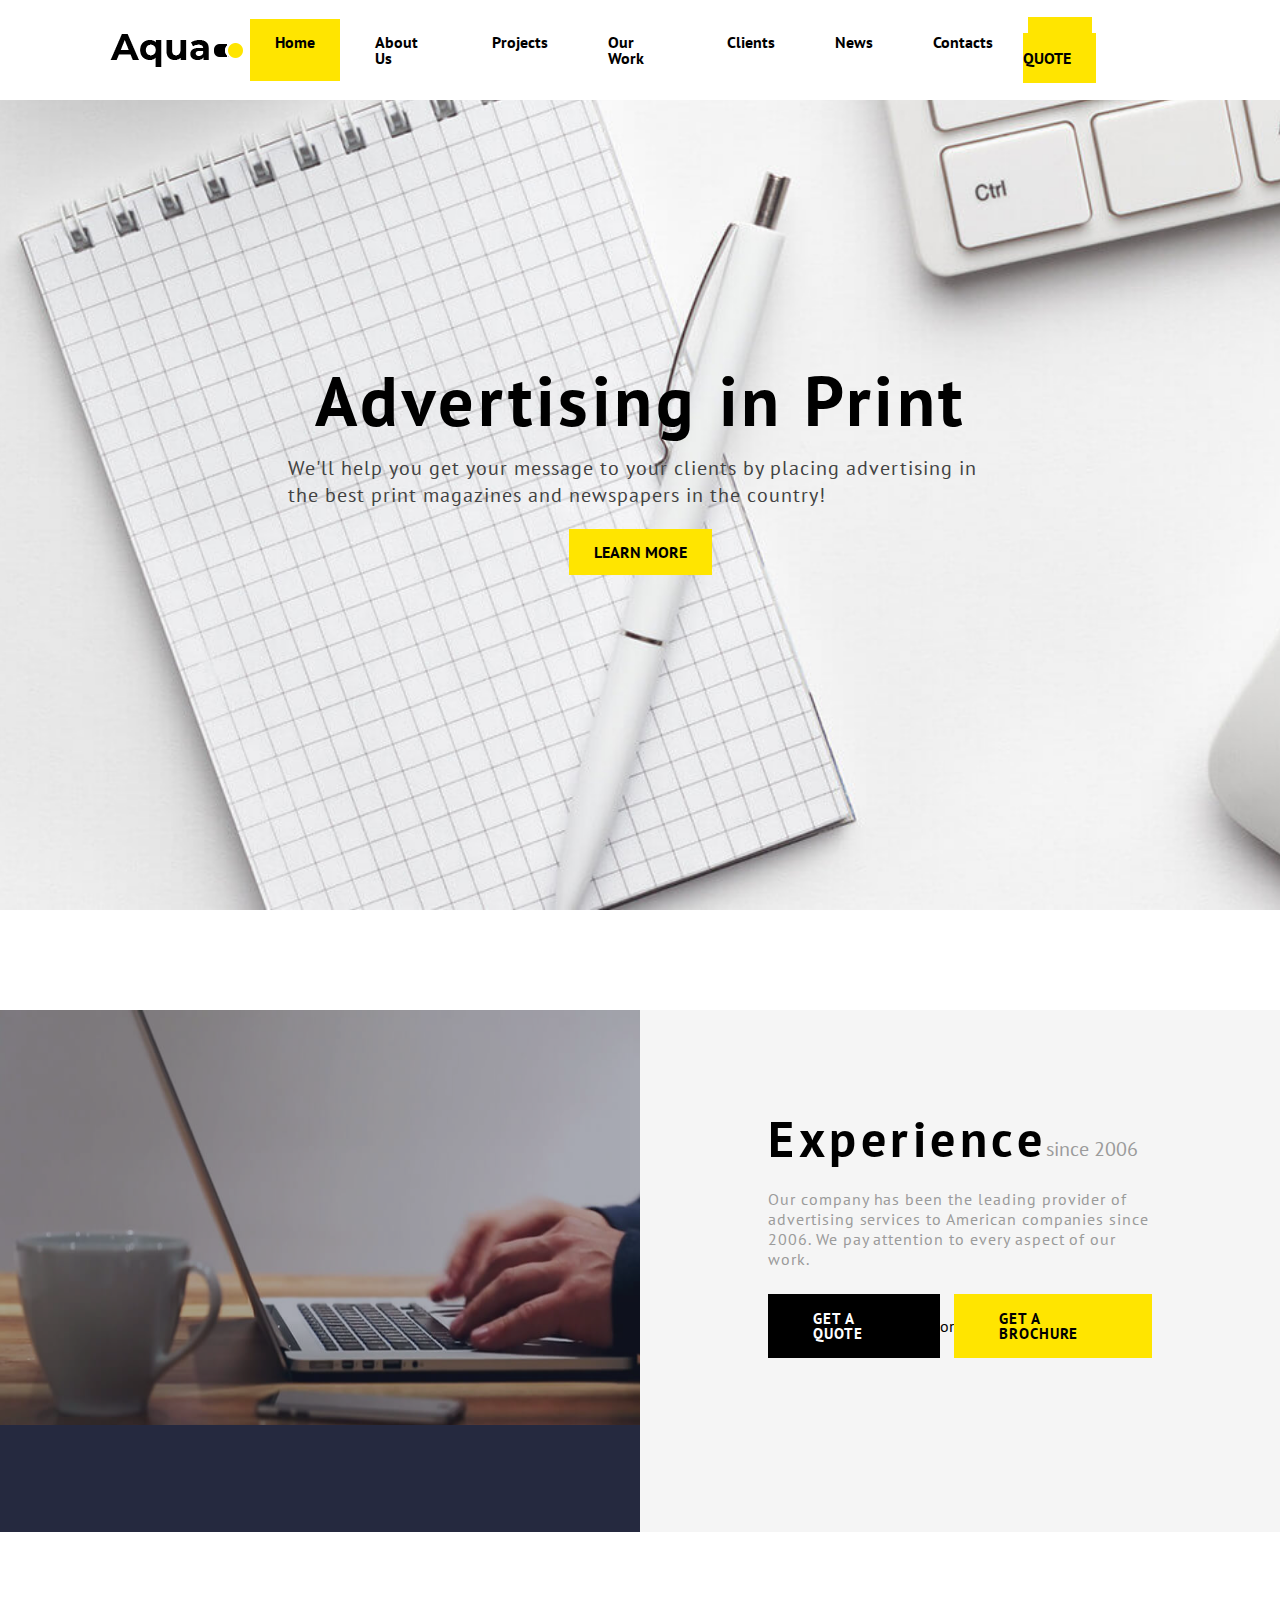
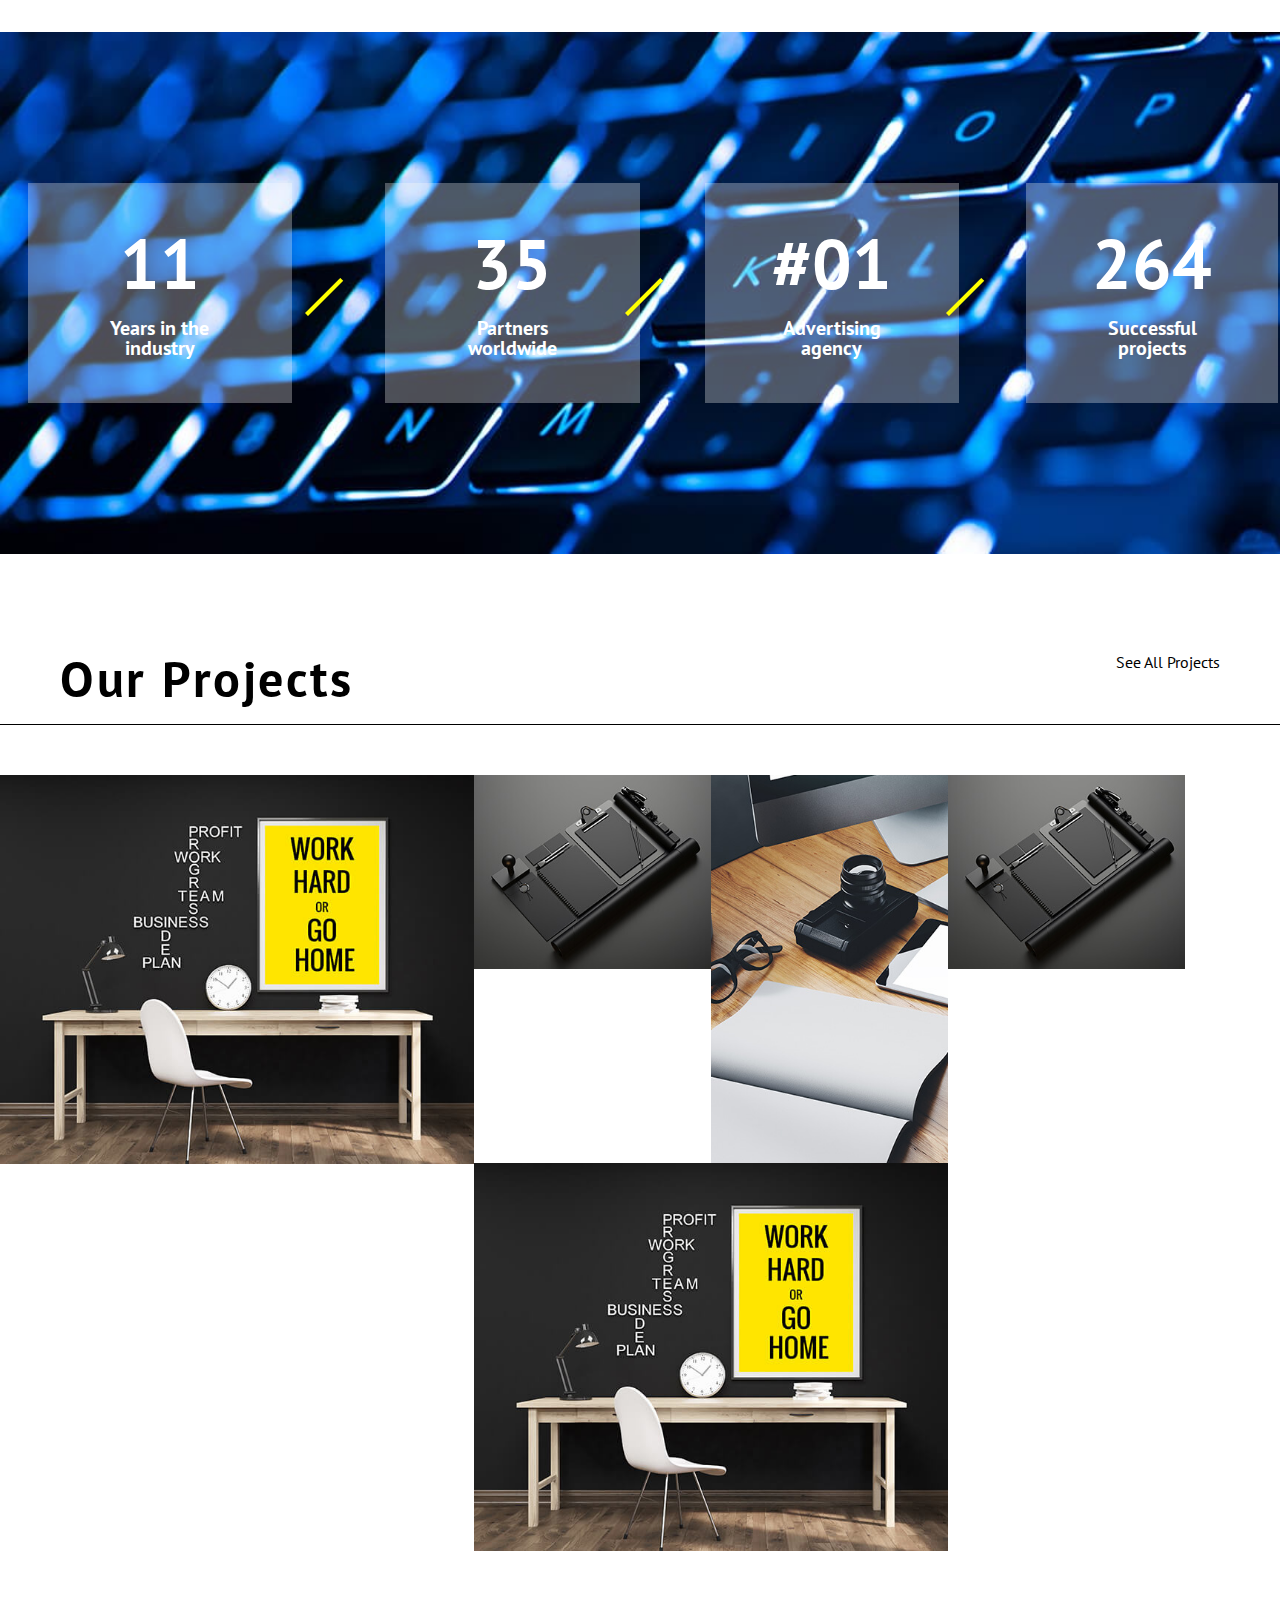
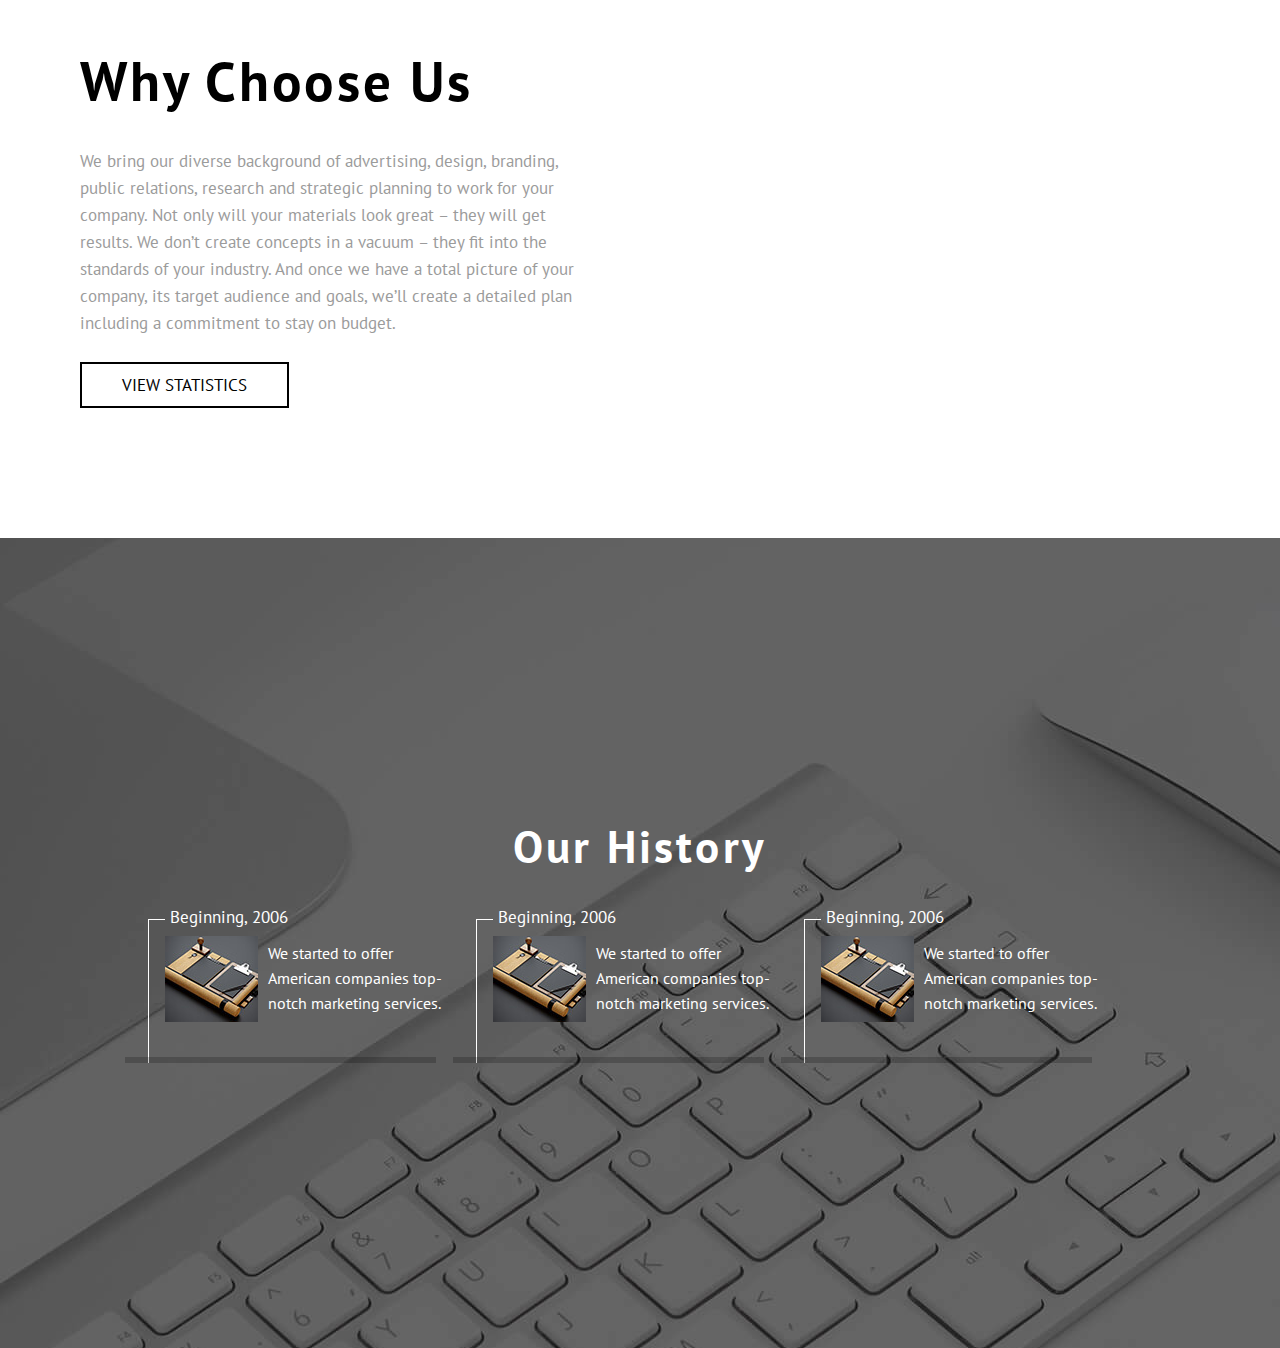
<file: lesson8/index.html>
<!DOCTYPE html>
<html lang="en">
  <head>
    <meta charset="UTF-8" />
    <link rel="stylesheet" href="./css/reset.css" />

    <link rel="preconnect" href="https://fonts.googleapis.com" />
    <link rel="preconnect" href="https://fonts.gstatic.com" crossorigin />
    <link
      href="https://fonts.googleapis.com/css2?family=PT+Sans:ital,wght@0,400;0,700;1,400;1,700&display=swap"
      rel="stylesheet"
    />

    <link rel="stylesheet" href="./css/header.css" />
    <link rel="stylesheet" href="./css/welcome.css" />
    <link rel="stylesheet" href="./css/experience.css" />
    <link rel="stylesheet" href="./css/stats.css" />
    <link rel="stylesheet" href="./css//projects.css" />
    <link rel="stylesheet" href="./css/choose.css" />
    <link rel="stylesheet" href="./css/history.css" />
    <title>Lesson 6</title>
  </head>
  <body>
    <header class="header">
      <div class="logo">
        <a href="#">
          <img src="./css/image/logo.png" alt="logo" />
        </a>
      </div>

      <div class="nav-bar">
        <a href="#"> Home</a>
        <a href="#"> <h4>About Us</h4></a>
        <a href="#"> Projects</a>
        <a href="#"> Our Work</a>
        <a href="#"> Clients</a>
        <a href="#"> News</a>
        <a href="#"> Contacts</a>
      </div>

      <div class="quote">
        <a href="#"> GET A QUOTE</a>
      </div>
    </header>

    <section class="welcome-page">
      <div class="welcome-content">
        <h1 class="welcome-title">Advertising in Print</h1>
        <p class="welcome-description">
          We'll help you get your message to your clients by placing advertising
          in the best print magazines and newspapers in the country!
        </p>
        <a class="welcome-learnmore" href="#"> LEARN MORE</a>
      </div>
    </section>

    <section class="experience">
      <div class="experience-left">
        <img src="./css/image/video-preview-962x465.jpg" alt="" />
      </div>
      <div class="experience-right">
        <div class="exp-right-content">
          <div class="exp-titles">
            <h2>Experience</h2>
            <p>since 2006</p>
          </div>
          <p class="exp-description">
            Our company has been the leading provider of advertising services to
            American companies since 2006. We pay attention to every aspect of
            our work.
          </p>
          <div class="exp-btns">
            <a class="exp--btn exp-quote" href="#">GET A QUOTE</a>
            <p>or</p>
            <a class="exp--btn exp-brochure" href="#">GET A BROCHURE</a>
          </div>
        </div>
      </div>
    </section>
    <section class="stats">
      <div class="stats-content">
        <ul class="stats-ul">
          <li class="stats-li">
            <div class="stats-item">
              <h2>11</h2>
              <p>Years in the industry</p>
            </div>
          </li>
          <li class="stats-li">
            <div class="stats-item">
              <h2>35</h2>
              <p>Partners worldwide</p>
            </div>
          </li>
          <li class="stats-li">
            <div class="stats-item">
              <h2>#01</h2>
              <p>Advertising agency</p>
            </div>
          </li>
          <li class="stats-li">
            <div class="stats-item">
              <h2>264</h2>

              <p>Successful projects</p>
            </div>
          </li>
        </ul>
      </div>
    </section>
    <section class="projects">
      <div class="projects-top">
        <p>Our Projects</p>
        <a href="#">See All Projects</a>
      </div>
      <div class="projects-grid">
        <a class="project-item" href="#">
          <img src="./css/image/project-1-639x524.jpg" alt="" width="474px" />
          <div class="project-item-apper">
            <p>New Office Co.</p>
          </div>
        </a>
        <a class="project-item" href="#">
          <img src="./css/image/project-2-320x262.jpg" alt="" width="237px" />
          <div class="project-item-apper">
            <p>New Office Co.</p>
          </div>
        </a>
        <a class="project-item" href="#">
          <img src="./css/image/project-4-320x524.jpg" alt="" width="237px" />
          <div class="project-item-apper">
            <p>New Office Co.</p>
          </div>
        </a>
        <a class="project-item" href="#">
          <img src="./css/image/project-2-320x262.jpg" alt="" width="237px" />
          <div class="project-item-apper">
            <p>New Office Co.</p>
          </div>
        </a>
        <a class="project-item project-item4" href="#">
          <img src="./css/image/project-1-639x524.jpg" alt="" width="474px" />
          <div class="project-item-apper">
            <p>New Office Co.</p>
          </div>
        </a>
      </div>
    </section>
    <section class="choose">
      <div class="choose-content">
        <h3>Why Choose Us</h3>
        <p>
          We bring our diverse background of advertising, design, branding,
          public relations, research and strategic planning to work for your
          company. Not only will your materials look great – they will get
          results. We don’t create concepts in a vacuum – they fit into the
          standards of your industry. And once we have a total picture of your
          company, its target audience and goals, we’ll create a detailed plan
          including a commitment to stay on budget.
        </p>
        <a class="choose-btn" href="#" alt="">VIEW STATISTICS</a>
      </div>
    </section>
    <section class="history">
      <div class="history-content">
        <h3>Our History</h3>

        <div class="timeline">
          <div class="timeline-item">
            <div class="item-flex">
              <p class="item-title">Beginning, 2006</p>
              <div class="item-content">
                <img src="./css/image/about-4-93x86.jpg" alt="" />
                <p class="item-desc">
                  We started to offer American companies top-notch marketing
                  services.
                </p>
              </div>
            </div>
          </div>

          <div class="timeline-item">
            <div class="item-flex">
              <p class="item-title">Beginning, 2006</p>
              <div class="item-content">
                <img src="./css/image/about-4-93x86.jpg" alt="" />
                <p class="item-desc">
                  We started to offer American companies top-notch marketing
                  services.
                </p>
              </div>
            </div>
          </div>

          <div class="timeline-item">
            <div class="item-flex">
              <p class="item-title">Beginning, 2006</p>
              <div class="item-content">
                <img src="./css/image/about-4-93x86.jpg" alt="" />
                <p class="item-desc">
                  We started to offer American companies top-notch marketing
                  services.
                </p>
              </div>
            </div>
          </div>
        </div>
      </div>
    </section>
  </body>
</html>
</file>
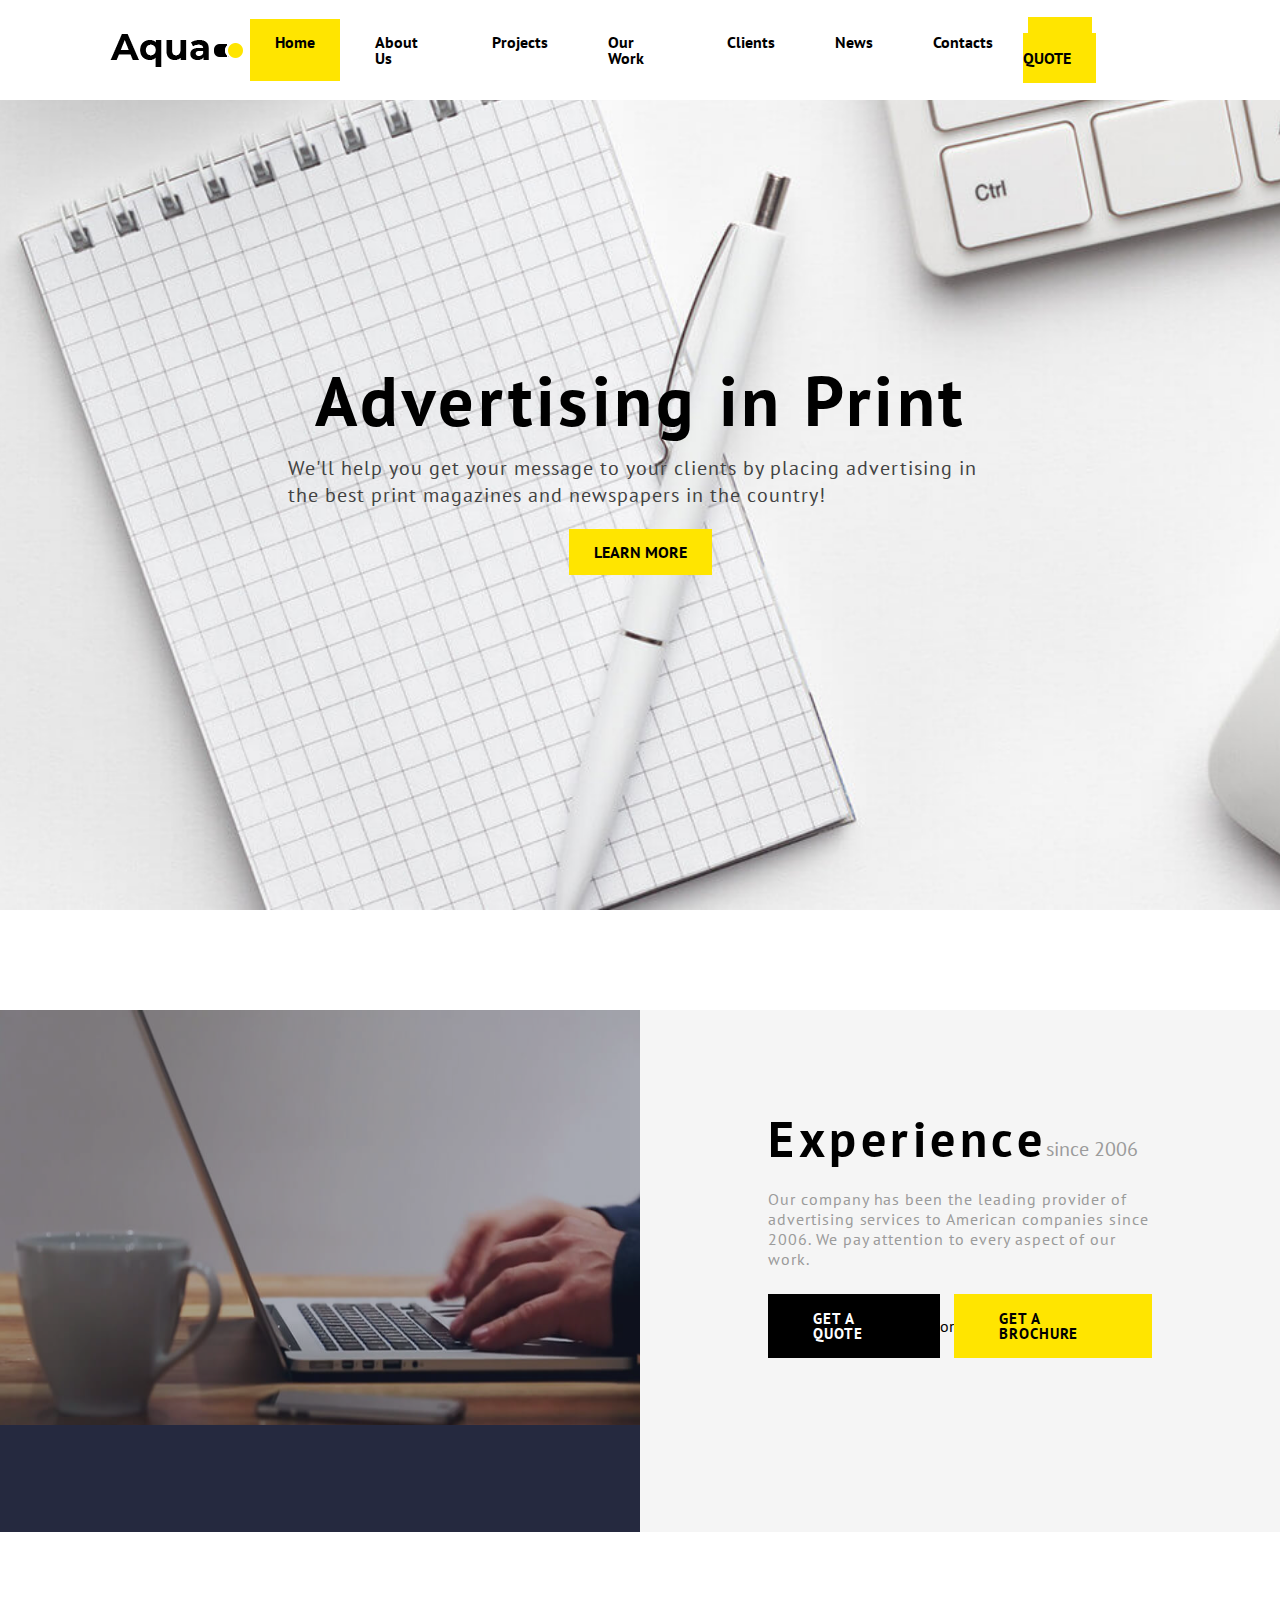
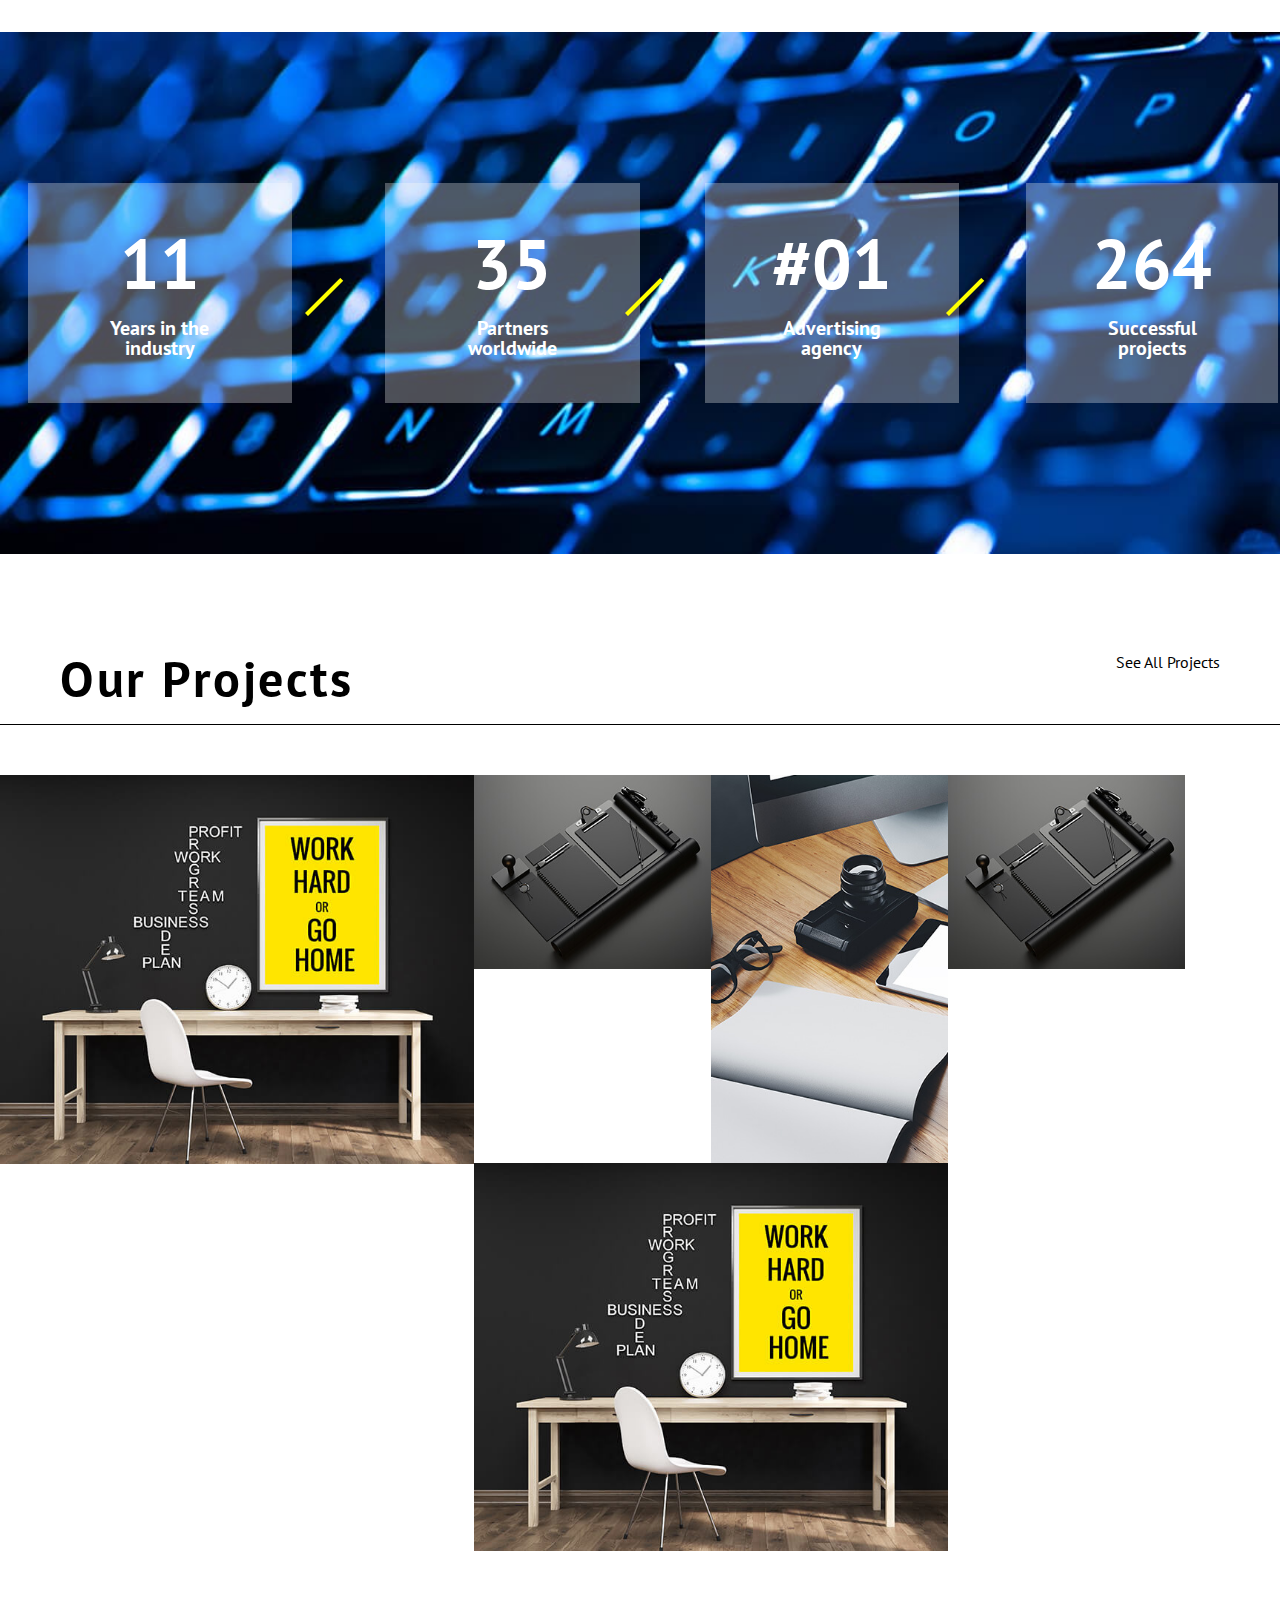
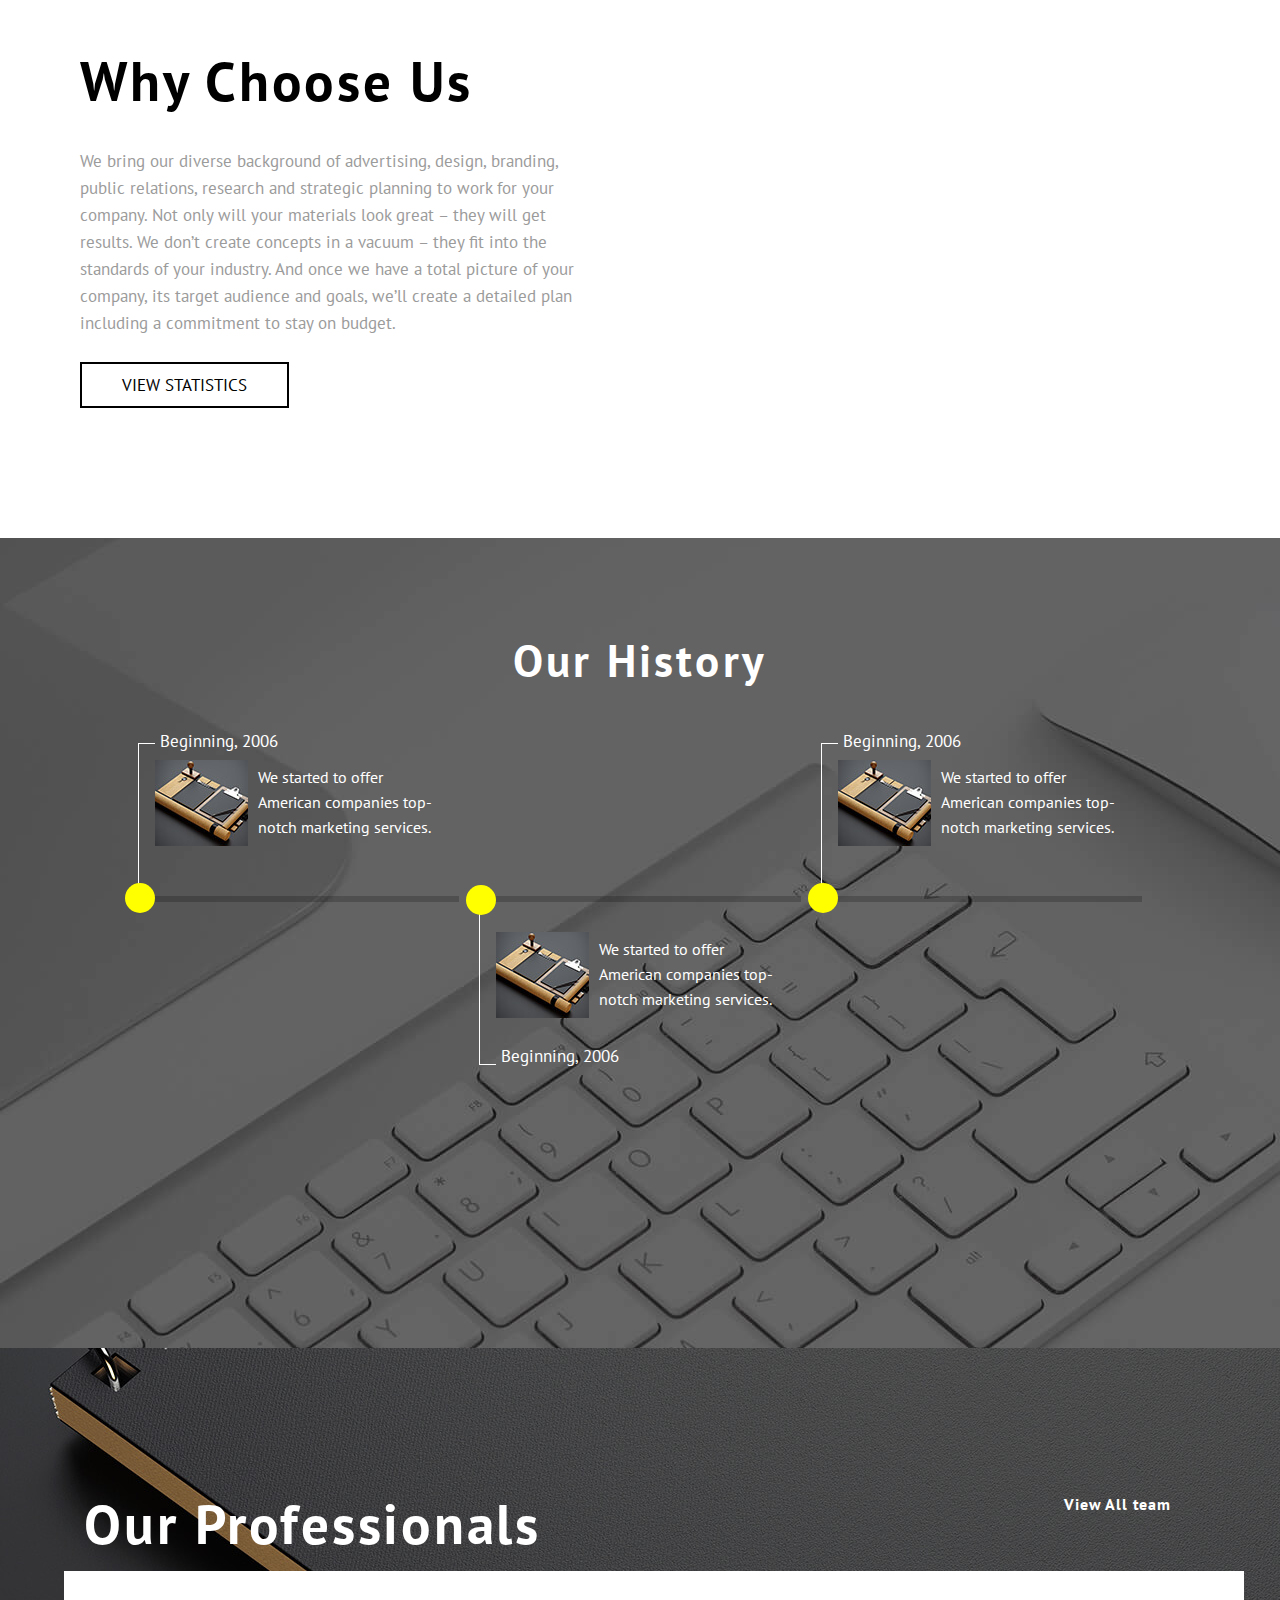
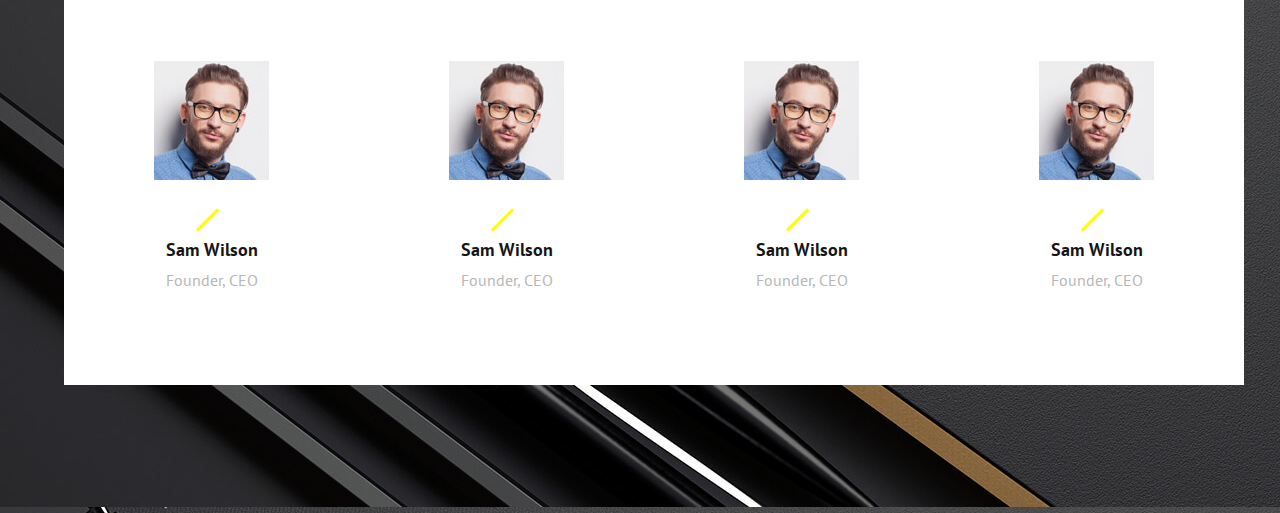
<file: lesson9/index.html>
<!DOCTYPE html>
<html lang="en">
  <head>
    <meta charset="UTF-8" />
    <link rel="stylesheet" href="./css/reset.css" />

    <link rel="preconnect" href="https://fonts.googleapis.com" />
    <link rel="preconnect" href="https://fonts.gstatic.com" crossorigin />
    <link
      href="https://fonts.googleapis.com/css2?family=PT+Sans:ital,wght@0,400;0,700;1,400;1,700&display=swap"
      rel="stylesheet"
    />

    <link rel="stylesheet" href="./css/header.css" />
    <link rel="stylesheet" href="./css/welcome.css" />
    <link rel="stylesheet" href="./css/experience.css" />
    <link rel="stylesheet" href="./css/stats.css" />
    <link rel="stylesheet" href="./css//projects.css" />
    <link rel="stylesheet" href="./css/choose.css" />
    <link rel="stylesheet" href="./css/history.css" />
    <link rel="stylesheet" href="./css/professionals.css" />
    <title>Lesson 9</title>
  </head>
  <body>
    <header class="header">
      <div class="logo">
        <a href="#">
          <img src="./css/image/logo.png" alt="logo" />
        </a>
      </div>

      <div class="nav-bar">
        <a href="#"> Home</a>
        <a href="#"> <h4>About Us</h4></a>
        <a href="#"> Projects</a>
        <a href="#"> Our Work</a>
        <a href="#"> Clients</a>
        <a href="#"> News</a>
        <a href="#"> Contacts</a>
      </div>

      <div class="quote">
        <a href="#"> GET A QUOTE</a>
      </div>
    </header>

    <section class="welcome-page">
      <div class="welcome-content">
        <h1 class="welcome-title">Advertising in Print</h1>
        <p class="welcome-description">
          We'll help you get your message to your clients by placing advertising
          in the best print magazines and newspapers in the country!
        </p>
        <a class="welcome-learnmore" href="#"> LEARN MORE</a>
      </div>
    </section>

    <section class="experience">
      <div class="experience-left">
        <img src="./css/image/video-preview-962x465.jpg" alt="" />
      </div>
      <div class="experience-right">
        <div class="exp-right-content">
          <div class="exp-titles">
            <h2>Experience</h2>
            <p>since 2006</p>
          </div>
          <p class="exp-description">
            Our company has been the leading provider of advertising services to
            American companies since 2006. We pay attention to every aspect of
            our work.
          </p>
          <div class="exp-btns">
            <a class="exp--btn exp-quote" href="#">GET A QUOTE</a>
            <p>or</p>
            <a class="exp--btn exp-brochure" href="#">GET A BROCHURE</a>
          </div>
        </div>
      </div>
    </section>
    <section class="stats">
      <div class="stats-content">
        <ul class="stats-ul">
          <li class="stats-li">
            <div class="stats-item">
              <h2>11</h2>
              <p>Years in the industry</p>
            </div>
          </li>
          <li class="stats-li">
            <div class="stats-item">
              <h2>35</h2>
              <p>Partners worldwide</p>
            </div>
          </li>
          <li class="stats-li">
            <div class="stats-item">
              <h2>#01</h2>
              <p>Advertising agency</p>
            </div>
          </li>
          <li class="stats-li">
            <div class="stats-item">
              <h2>264</h2>

              <p>Successful projects</p>
            </div>
          </li>
        </ul>
      </div>
    </section>
    <section class="projects">
      <div class="projects-top">
        <p>Our Projects</p>
        <a href="#">See All Projects</a>
      </div>
      <div class="projects-grid">
        <a class="project-item" href="#">
          <img src="./css/image/project-1-639x524.jpg" alt="" width="474px" />
          <div class="project-item-apper">
            <p>New Office Co.</p>
          </div>
        </a>
        <a class="project-item" href="#">
          <img src="./css/image/project-2-320x262.jpg" alt="" width="237px" />
          <div class="project-item-apper">
            <p>New Office Co.</p>
          </div>
        </a>
        <a class="project-item" href="#">
          <img src="./css/image/project-4-320x524.jpg" alt="" width="237px" />
          <div class="project-item-apper">
            <p>New Office Co.</p>
          </div>
        </a>
        <a class="project-item" href="#">
          <img src="./css/image/project-2-320x262.jpg" alt="" width="237px" />
          <div class="project-item-apper">
            <p>New Office Co.</p>
          </div>
        </a>
        <a class="project-item project-item4" href="#">
          <img src="./css/image/project-1-639x524.jpg" alt="" width="474px" />
          <div class="project-item-apper">
            <p>New Office Co.</p>
          </div>
        </a>
      </div>
    </section>
    <section class="choose">
      <div class="choose-content">
        <h3>Why Choose Us</h3>
        <p>
          We bring our diverse background of advertising, design, branding,
          public relations, research and strategic planning to work for your
          company. Not only will your materials look great – they will get
          results. We don’t create concepts in a vacuum – they fit into the
          standards of your industry. And once we have a total picture of your
          company, its target audience and goals, we’ll create a detailed plan
          including a commitment to stay on budget.
        </p>
        <a class="choose-btn" href="#" alt="">VIEW STATISTICS</a>
      </div>
    </section>
    <section class="history">
      <div class="history-content">
        <h3>Our History</h3>

        <div class="timeline">

          <div class="timeline-item">
            <div class="item-flex">
              <p class="item-title">Beginning, 2006</p>
              <div class="item-content">
                <img src="./css/image/about-4-93x86.jpg" alt="" />
                <p class="item-desc">
                  We started to offer American companies top-notch marketing
                  services.
                </p>
              </div>
            </div>
          </div>

          <div class="second-item">
            <div class="item-flex-second">
              
              <div class="item-content-second">
                <img src="./css/image/about-4-93x86.jpg" alt="" />
                <p class="item-desc">
                  We started to offer American companies top-notch marketing
                  services.
                </p>
              </div>
              <p class="item-title-second">Beginning, 2006</p>
            </div>
          </div>

          <div class="timeline-item">
            <div class="item-flex">
              <p class="item-title">Beginning, 2006</p>
              <div class="item-content">
                <img src="./css/image/about-4-93x86.jpg" alt="" />
                <p class="item-desc">
                  We started to offer American companies top-notch marketing
                  services.
                </p>
              </div>
            </div>
          </div>
        </div>
      </div>
    </section>

    <section class="professionals">
      <div class="prof-content">
        <div class="prof-content-label">
          <p>Our Professionals</p>
          <a href="#">View All team</a>
        </div>
        <div class="prof-cards">
          <div class="prof-item">
            <img class="avatar" src="./css/image/team-1-115x119.jpg" alt="">
            <p class="name">Sam Wilson</p>
            <p class="position">Founder, CEO</p>
            <a href="#" class="mail">info@demolink.org</a>
          </div>

          <div class="prof-item">
            <img class="avatar" src="./css/image/team-1-115x119.jpg" alt="">
            <p class="name">Sam Wilson</p>
            <p class="position">Founder, CEO</p>
            <a href="#" class="mail">info@demolink.org</a>
          </div>

          <div class="prof-item">
            <img class="avatar" src="./css/image/team-1-115x119.jpg" alt="">
            <p class="name">Sam Wilson</p>
            <p class="position">Founder, CEO</p>
            <a href="#" class="mail">info@demolink.org</a>
          </div>

          <div class="prof-item">
            <img class="avatar" src="./css/image/team-1-115x119.jpg" alt="">
            <p class="name">Sam Wilson</p>
            <p class="position">Founder, CEO</p>
            <a href="#" class="mail">info@demolink.org</a>
          </div>
        </div>
      </div>

    </section>
  </body>
</html>
</file>
<file: lesson10/css/header.css>
.header {
    display: flex;
    /* width: 100%; */
    height: 100px;
    left: 0;
    right: 0;
    justify-content: space-around;
    /* background-color: aquamarine;  */
    align-items: center;
    padding: 0 110px;
    position: fixed;
    background-color: white;
    z-index: 1;
}


.nav-bar{
    display: flex;
    /* background-color: azure; */
}

.nav-bar a{
    padding: 15px 25px;
    margin: 0 5px;
    color: black;
    font-size: 16px;
    font-family: 'PT Sans', sans-serif;
    font-weight: 700;
    text-decoration: none;
    /* background-color: bisque; */
}
.nav-bar a:first-child {
    background-color: #ffe500;
}
/* .nav-bar a:last-child {
    background-color: blue;
}
.nav-bar a:nth-child(even) {
    background-color: red;
} */
/* .nav-bar a:not(2) {
    background-color: coral;
} */


.quote a{
    padding: 15px 25px;
    margin: 0 5px;
    background-color: #ffe500;
    color: black;
    font-size: 16px;
    text-decoration: none;

    font-family: 'PT Sans', sans-serif;
    font-weight: 700;

}
.quote a:hover {
    background-color: black;
    color: white;
}

/* .nav-home {
    background-color: #ffe500;
} */
</file>
<file: lesson10/css/welcome.css>
.welcome-page {
    display: flex;
    background-color: burlywood;
    height: 90vh;
    padding-top: 100px;
    justify-content: center;
    background-image: url("./image/slider-slide-1.jpg");
    background-position: center;
    background-repeat: no-repeat;
    background-size: cover;
}
.welcome-content {
    width: 55%;
    display: flex;
    justify-content: center;
    align-items: center;
    flex-direction: column;
    /* background-color: whitesmoke; */
    margin-top: -70px;
}
.welcome-title {
    font-size: 70px;
    font-weight: 700;
    letter-spacing: .05em;
    margin-bottom: 20px;
    animation: animation_title 2s;

}
.welcome-description {
    color: #424242;
    font-size: 20px;
    letter-spacing: .05em;
    line-height: 1.35;
    margin-bottom: 20px;
    animation: animation_description 2s;
}
.welcome-learnmore {
    padding: 15px 25px;
    margin: 0 5px;
    background-color: #ffe500;
    color: black;
    font-size: 16px;
    text-decoration: none;

    font-family: 'PT Sans', sans-serif;
    font-weight: 700;
    animation: animation_learnmore 2s;
}
.welcome-learnmore:hover {
    background-color: black;
    color: white;
}

@keyframes animation_title {
    0% {
        transform: translateY(100px);
        color: rgba(0,0,0,0);
    }
    33% {
        transform: translateY(0px);
        color: rgba(0,0,0,1);
    }
}

@keyframes animation_description {
    0% {
        transform: translateX(100px);
        color: rgba(0,0,0,0);
    }
    33% {
        transform: translateX(100px);
        color: rgba(0,0,0,0);
    }
    66% {
        transform: translateX(0px);
        color: rgba(66,66,66,1);
    }
}
@keyframes animation_learnmore {
    0% {
        transform: translateY(100px);
        color: rgba(0,0,0,0);
        background-color: rgba(255,229,0,0);
    }
    66% {
        transform: translateY(100px);
        color: rgba(0,0,0,0);
        background-color: rgba(255,229,0,0);
    }
    100% {
        transform: translateY(0px);
        color: rgba(0,0,0,1);
        background-color: rgba(255,229,0,1);;
    }
}
</file>
<file: lesson10/css/experience.css>
.experience {
    /* width: 100%; */
    background-color: white;
    height: 58vh;
    padding: 100px 0;
    display: flex;
}
.experience-left {
    background-color: #25293f;
    width: 50%;
    display: flex;
    overflow: hidden;
}
.experience-left img {
    width: 100%;
    height: 415px;
    opacity: 0.6;
    top: 0;
    left: 0;
    transition: 1.5s;
}

.experience-left:hover img {
    transform: scale(1.1);
}
.experience-right {
    background-color: rgb(245, 245, 245);
    width: 50%;
    display:flex;
    flex-direction: column;
    justify-content: center;
    align-items: center;

}
.exp-right-content{
    width: 60%;
    display: flex;
    flex-direction: column;
}
.exp-titles {
    display: flex;
    flex-direction: row;
    align-items: center;
    margin-top: -50px;
    margin-bottom: 25px;
}
.exp-titles h2 {
    margin-top: -20px;
    font-size: 50px;
    font-weight: 600;
    letter-spacing: .09em;
}
.exp-titles p {
    font-size: 20px;
    color: #9b9b9b;
}

.exp-description {
    color: #9b9b9b;
    letter-spacing: .06em;
    font-size: 16px;
    line-height: 20px;
    margin-bottom: 25px;
}
.exp-btns {
    display: flex;
    justify-content: space-between;
    align-items: center;
}

.exp--btn {
    /* text-decoration: none; */
    font-size: 15px;
    font-weight: 600;
    letter-spacing: .06em;
    padding: 17px 45px;

}
.exp-quote {
    background-color: black;
    color: white;
}
.exp-brochure {
    background-color: #ffe500;
    color: black;
}
.exp-quote:hover {
    background-color: #ffe500;
    color: black;
    transition: 0.5s;
}
.exp-brochure:hover{
    background-color: black;
    color: white;
    transition: 0.5s;

}
</file>
<file: lesson10/css/stats.css>
.stats {
    height: 58vh;
    margin-bottom: 100px;
    display: flex;
    background-image: url("./image/keyboard.jpg");
    background-repeat: no-repeat;
    background-size: cover;
}
.stats-content {
    display: flex;
    /* background-color: wheat; */
    width: 100%;
    justify-content: center;
    align-items: center;

}
.stats-ul {
    list-style-type: none;
    display: flex;
    justify-content: space-around;
    width: 100%;
    /* background-color: rosybrown; */
}
.stats-li {
    width: 25%;
    display: flex;
    justify-content: center;
    align-items: center;
}


.stats-item {
    /* height: 300px; */
    padding: 45px 45px;
    background-color: rgba(255, 255, 255, 0.3);
    display: flex;
    /* opacity: 0.3; */
    flex-direction: column;
    align-items: center;
    
}
.stats-item h2 {
    font-size: 70px;
    color: white;
    font-weight: 700;

}
.stats-item p {
    font-size: 20px;
    width: 60%;
    text-align: center;
    margin-top: 20px;
    color: white;
    font-weight: 700;
}
.stats-li:nth-last-child(-n + 3):before {
    content: "|";
    color: yellow;
    /* font-weight: 700; */
    font-size: 60px;
    transform: rotate(45deg);
    margin-right: 50px;

}
</file>
<file: lesson10/css/projects.css>
.projects {
    display: flex;
    flex-direction: column;
}
.projects-top {
    display: flex;
    flex-direction: row;
    justify-content: space-between;
    margin: 0 60px 20px 60px ;
}
.projects-top p {
    font-size: 50px;
    font-weight: 600;
    letter-spacing: .05em;
}
.projects-top a {
    text-decoration: none;
    color: black;
}
.projects-grid {
    padding-top: 50px;
    border-top: 1px solid black;
    display: flex;
    flex-wrap: wrap;
}
.project-item4 {
    margin-left: 474px;
    margin-top: -3px;
}
.project-item-apper {
    background-color: rgba(0, 0, 0, 0.5);
    display: flex;
    justify-content: center;
    align-items: center;
    z-index: 2;
    margin-top: -50px;
    display: none;

}.project-item-apper p {
    margin: 10px 0;
    color: white;
}

.project-item:hover .project-item-apper{
    display: flex;
    animation: move-top 0.5s;
}
@keyframes move-top {
    from {
        transform: translateY(50px);
    }
    to {
        transform: translateY(0px);
        background-color: rgba(0, 0, 0, 0.5);

    }
}
</file>
<file: lesson10/css/choose.css>
.choose {
    height: 65vh;
    display: flex;

}
.choose-content {
    width: 40%;
    margin: 100px 80px 0px 80px;

}
.choose-content h3{
    font-size: 55px;
    font-weight: 600;
    margin-bottom: 40px;
    letter-spacing: .05em;

}
.choose-content p {
    font-size: 17px;
    line-height: 27px;
    color: #9b9b9b;
    margin-bottom: 40px;

}
.choose-btn {
    padding: 10px 40px;
    font-size: 17px;
    border: black 2px solid;
    color: black;
}

.choose-btn:hover {
    background-color: yellow;
    border: yellow 2px solid;
    transition: 0.2s;
}
</file>
<file: lesson10/css/history.css>
.history {
    height: 90vh;
    background-image: url("./image/parallax-2.jpg");
    background-position: center;
    background-repeat: no-repeat;
    display: flex;
    justify-content: center;
}
.history-content {
    display: flex;
    width: 80%;
    flex-direction: column;
    /* justify-content: center; */
    margin-top: 100px;
    align-items: center;
    /* background-color: violet; */
}

.history-content h3 {
    color: white;
    font-size: 45px;
    font-weight: 600;
    margin-bottom: 40px;
    letter-spacing: .07em;
}
.timeline {
    display: flex;
    justify-content: center;
}
.timeline-item {
    display: flex;
    flex-direction: row;
    width: 32%;
    border-bottom: 6px solid rgba(0, 0, 0, 0.2);
    margin: 10px;
}

.item-flex {
    display: flex;
    flex-direction: column;
}
.item-flex::after {
    content: "";
    height:  30px;
    width: 30px;
    background-color: yellow;
    border-radius: 50%;
    margin: 150px 0 0 -30px;
    position: absolute;

}


.timeline-item::before {
    content: "";
    padding: 70px 8px;
    margin-top: 10px;
    border-top: 1px solid white;
    border-left: 1px solid white;
}
.item-content {
    display: flex;
    flex-direction: row;
}
/* .item-content::before {
    content: "";
    background-color: white;
    padding: 100px 10px;
    margin-left: -40px;
} */
.item-desc {
    width: 60%;
    color: white;
    margin-left: 10px;
    margin-top: 5px;
    line-height: 25px;
}
.item-title {
    color: white;
    font-size: 17px;
    padding-bottom: 10px;
    margin-left: 5px;
}

.second-item {
    display: flex;
    flex-direction: row;
    width: 32%;
    border-top: 6px solid rgba(0, 0, 0, 0.2);
    /* padding-top: 10px; */

    margin: 10px;
    position: relative;
    top: 163px;
    /* background-color: white; */

}
.second-item::before {
    content: "";
    padding: 70px 8px;
    margin-top: 10px;
    border-bottom: 1px solid white;
    border-left: 1px solid white;
}
.item-title-second {
    color: white;
    font-size: 17px;
    /* padding-bottom: 10px; */
    margin-left: 5px;
    margin-top: 30px;
    
}
.item-content-second {
    display: flex;
    flex-direction: row;
    margin-top: 30px;

}
.item-flex-second::after {
    content: "";
    height:  30px;
    width: 30px;
    background-color: yellow;
    border-radius: 50%;
    margin: -180px 0 0 -30px;
    position: absolute; 

}
</file>
<file: lesson10/css/professionals.css>
.professionals {
    height: 85vh;
    background-image: url('./image/bg-image-3.jpg');
    display: flex;
    align-items: center;
    justify-content: center;
}
.prof-content {
    display: flex;
    width: 90%;
    justify-content: center;
    align-self: center;
    flex-direction: column;
}

.prof-content-label {
    display: flex;
    width: 100%;
    flex-direction: row;
    justify-content: space-between;
}
.prof-content-label p{
    padding: 20px;
    /* background: palevioletred; */
    color: white;
    font-size: 55px;
    font-weight: 600;
    letter-spacing: .05em;
}
.prof-content-label a{
    padding: 20px;
    /* background: palevioletred; */
    color: white;
    font-size: 17x;
    font-weight: 600;

    letter-spacing: .05em;
}
.prof-content-label a::after {
    content: "\f14f";
    position: relative;
    top: -1px;
    padding-left: 8px;
    font-family: "Material Design Icons";
    font-size: 1.31em;
    vertical-align: middle;
    color: #ffe500;
}


.prof-cards {
    display: flex;
    justify-content: space-between;
    line-height: 30px;

}
.prof-item {
    display: flex;
    /* padding: 90px; */
    width: 23%;
    height: 350px;
    background-color: white;
    align-items: center;
    justify-content: center;
}
.avatar {
    margin-top: 70px;
}
.prof-item-border {
    display: flex;
    flex-direction: column;
    width: 94%;
    height: 325px;
    background-color: white;
    align-items: center;
    /* background-color: blueviolet; */
    border: solid 2px #f5f5f5;
}

.name {
    text-align: center;
    font-size: 18px;
    font-weight: 700;
    color: #151515;
    display: flex;
    flex-direction: column;
    padding-top: 35px;

}
.name::before{
    /* position: absolute; */
    content: "";
    width: 3px;
    height: 30px;
    /* margin-right: -50px; */
    transform: rotate(45deg);
    background-color: yellow;
    margin-top: -10px;
    
    margin-left: 40px;
}
.position {
    color: #b7b7b7;
}
.mail {
    display: none;
    color: #ffe500;
    /* opacity: 0; */
    /* transition: 0.5s; */
}

.prof-item:hover .mail{
    display: flex;
    animation: appear_mail 0.5s;
}
.prof-item:hover .name::before {
    width: 40px;
    height: 3px;
    transform: rotate(0);
    margin-right: 40px;

    animation: rotateAfter 0.5s;

}
.prof-item:hover .prof-item-border{
    border: solid 2px yellow;
    transition: 0.5s;
}
@keyframes rotateAfter{
    0% {
        transform: rotate(45deg);
        height: 30px;
        width: 3px;
    }
    50% {
        transform: rotate(0);
        height: 3px;
        width: 3px;
    }
    

}

@keyframes appear_mail {
    from {
        transform: translateY(20px);
        opacity: 0;
    }
    to {
        transform: translateY(0);
        opacity: 1;
    }
}
</file>
<file: lesson10/css/footer.css>
footer {
    background-color: #151515;
    
}
.dark {
    display: flex;
    background-color: black;
    justify-content: space-between;
}

.dark-content{
    display: flex;
    padding: 5px 60px;

}

.dark-content p {
    color: white;
}
</file>
<file: lesson2/style.css>
.mydiv {                    
    /* rgb */
    /* background-color: #000000; */
    background-color: lightblue;
    width: 50%;
    /* height: 1000px; */
}

.mydiv img {
    width: 95%;
}

.myP {
    color: #666666;
    border: 1px dashed red;
    font-family:'Times New Roman', Times, serif;
    /* font-size: 150%; */
    font-size: 24px;

}

body {
    background-image: url("https://png.pngtree.com/thumb_back/fh260/background/20200714/pngtree-modern-double-color-futuristic-neon-background-image_351866.jpg");
    background-repeat: no-repeat;
    /* background-size: contain; */
    /* background-repeat: repeat-y; */
    background-size: 100%;

}


.mydiv2 {
    width: 100%;
}

.child {
    height: 100px;
    width: 200px;
    background-color: lightcoral;
    border: 1px solid blue;
    /* margin-left: 45%;
    margin-bottom: 10px; */
    margin: 0 0 10px 45%;
    border-radius: 50%;
}

.parent {
    background-color: lightgreen;
    padding-left: 50px;
    padding-top: 70px;
}
</file>
<file: lesson3/style.css>
.parent {
    width: 100%;
    height: 600px;
    background-color: aquamarine;
    display: flex;
    justify-content: space-between;
    align-items: center;
    
    /* justify-content: space-between; */
 
    /* justify-content: space-around; */
    /* justify-content: center; */
 
    flex-wrap: wrap;
    /* flex-direction: row; */
    /* flex-direction: row-reverse; */
    /* flex-direction: column; */
    /* flex-direction: column-reverse; */
    /* padding: 2%; */
    /* margin: 2%; */
 
}
 
.child {
    width: 24%;
    height: 200px;
    background-color: brown;
    border: 1px solid blue;
    display: flex;
    justify-content: center;
    color: white;
    align-items: center;
    /* padding: 3px; */
}
 
.parallax {
    background-image: url("https://www.w3schools.com/howto/img_parallax.jpg");
    width: 100%;
    height: 864px;
    background-repeat: no-repeat;
    background-size: cover;
    background-attachment: fixed;
    background-position: center;
}
</file>
<file: lesson4/header.css>
.header {
    display: flex;
    /* width: 100%; */
    height: 100px;
    left: 0;
    right: 0;
    justify-content: space-around;
    /* background-color: aquamarine;  */
    align-items: center;
    padding: 0 110px;
    position: fixed;
    background-color: white;
}


.nav-bar{
    display: flex;
    /* background-color: azure; */
}

.nav-bar a{
    padding: 15px 25px;
    margin: 0 5px;
    color: black;
    font-size: 16px;
    font-family: 'PT Sans', sans-serif;
    font-weight: 700;
    text-decoration: none;
    /* background-color: bisque; */
}


.quote a{
    padding: 15px 25px;
    margin: 0 5px;
    background-color: #ffe500;
    color: black;
    font-size: 16px;
    text-decoration: none;

    font-family: 'PT Sans', sans-serif;
    font-weight: 700;

}

.nav-home {
    background-color: #ffe500;
}
</file>
<file: lesson4/welcome.css>
.welcome-page {
    display: flex;
    background-color: burlywood;
    height: 90vh;
    padding-top: 100px;
    justify-content: center;
    background-image: url("./image/slider-slide-1.jpg");
    background-position: center;
    background-repeat: no-repeat;
    background-size: cover;
}
.welcome-content {
    width: 55%;
    display: flex;
    justify-content: center;
    align-items: center;
    flex-direction: column;
    /* background-color: whitesmoke; */
    margin-top: -70px;
}
.welcome-title {
    font-size: 70px;
    font-weight: 700;
    letter-spacing: .05em;
    margin-bottom: 20px;
}
.welcome-description {
    color: #424242;
    font-size: 20px;
    letter-spacing: .05em;
    line-height: 1.35;
    margin-bottom: 20px;

}
.welcome-learnmore {
    padding: 15px 25px;
    margin: 0 5px;
    background-color: #ffe500;
    color: black;
    font-size: 16px;
    text-decoration: none;

    font-family: 'PT Sans', sans-serif;
    font-weight: 700;

}
</file>
<file: lesson5/header.css>
.header {
    display: flex;
    /* width: 100%; */
    height: 100px;
    left: 0;
    right: 0;
    justify-content: space-around;
    /* background-color: aquamarine;  */
    align-items: center;
    padding: 0 110px;
    position: fixed;
    background-color: white;
}


.nav-bar{
    display: flex;
    /* background-color: azure; */
}

.nav-bar a{
    padding: 15px 25px;
    margin: 0 5px;
    color: black;
    font-size: 16px;
    font-family: 'PT Sans', sans-serif;
    font-weight: 700;
    text-decoration: none;
    /* background-color: bisque; */
}
.nav-bar a:first-child {
    background-color: #ffe500;
}
/* .nav-bar a:last-child {
    background-color: blue;
}
.nav-bar a:nth-child(even) {
    background-color: red;
} */
/* .nav-bar a:not(2) {
    background-color: coral;
} */


.quote a{
    padding: 15px 25px;
    margin: 0 5px;
    background-color: #ffe500;
    color: black;
    font-size: 16px;
    text-decoration: none;

    font-family: 'PT Sans', sans-serif;
    font-weight: 700;

}
.quote a:hover {
    background-color: black;
    color: white;
}

/* .nav-home {
    background-color: #ffe500;
} */
</file>
<file: lesson5/welcome.css>
.welcome-page {
    display: flex;
    background-color: burlywood;
    height: 90vh;
    padding-top: 100px;
    justify-content: center;
    background-image: url("./image/slider-slide-1.jpg");
    background-position: center;
    background-repeat: no-repeat;
    background-size: cover;
}
.welcome-content {
    width: 55%;
    display: flex;
    justify-content: center;
    align-items: center;
    flex-direction: column;
    /* background-color: whitesmoke; */
    margin-top: -70px;
}
.welcome-title {
    font-size: 70px;
    font-weight: 700;
    letter-spacing: .05em;
    margin-bottom: 20px;
    animation: animation_title 2s;

}
.welcome-description {
    color: #424242;
    font-size: 20px;
    letter-spacing: .05em;
    line-height: 1.35;
    margin-bottom: 20px;
    animation: animation_description 2s;
}
.welcome-learnmore {
    padding: 15px 25px;
    margin: 0 5px;
    background-color: #ffe500;
    color: black;
    font-size: 16px;
    text-decoration: none;

    font-family: 'PT Sans', sans-serif;
    font-weight: 700;
    animation: animation_learnmore 2s;
}
.welcome-learnmore:hover {
    background-color: black;
    color: white;
}

@keyframes animation_title {
    0% {
        transform: translateY(100px);
        color: rgba(0,0,0,0);
    }
    33% {
        transform: translateY(0px);
        color: rgba(0,0,0,1);
    }
}

@keyframes animation_description {
    0% {
        transform: translateX(100px);
        color: rgba(0,0,0,0);
    }
    33% {
        transform: translateX(100px);
        color: rgba(0,0,0,0);
    }
    66% {
        transform: translateX(0px);
        color: rgba(66,66,66,1);
    }
}
@keyframes animation_learnmore {
    0% {
        transform: translateY(100px);
        color: rgba(0,0,0,0);
        background-color: rgba(255,229,0,0);
    }
    66% {
        transform: translateY(100px);
        color: rgba(0,0,0,0);
        background-color: rgba(255,229,0,0);
    }
    100% {
        transform: translateY(0px);
        color: rgba(0,0,0,1);
        background-color: rgba(255,229,0,1);;
    }
}
</file>
<file: lesson5/experience.css>
.experience {
    /* width: 100%; */
    background-color: white;
    height: 58vh;
    padding: 100px 0;
    display: flex;
}
.experience-left {
    background-color: #25293f;
    width: 50%;
    display: flex;
    overflow: hidden;
}
.experience-left img {
    width: 100%;
    height: 415px;
    opacity: 0.6;
    top: 0;
    left: 0;
    transition: 1.5s;
}

.experience-left:hover img {
    transform: scale(1.1);
}
.experience-right {
    background-color: #ddd;
    width: 50%;
    display:flex;
    flex-direction: column;
    justify-content: center;
    align-items: center;

}
.exp-right-content{
    width: 60%;
    display: flex;
    flex-direction: column;
}
.exp-titles {
    display: flex;
    flex-direction: row;
    align-items: center;
    margin-top: -50px;
    margin-bottom: 25px;
}
.exp-titles h2 {
    margin-top: -20px;
    font-size: 50px;
    font-weight: 600;
    letter-spacing: .09em;
}
.exp-titles p {
    font-size: 20px;
    color: #9b9b9b;
}
</file>
<file: lesson6/header.css>
.header {
    display: flex;
    /* width: 100%; */
    height: 100px;
    left: 0;
    right: 0;
    justify-content: space-around;
    /* background-color: aquamarine;  */
    align-items: center;
    padding: 0 110px;
    position: fixed;
    background-color: white;
}


.nav-bar{
    display: flex;
    /* background-color: azure; */
}

.nav-bar a{
    padding: 15px 25px;
    margin: 0 5px;
    color: black;
    font-size: 16px;
    font-family: 'PT Sans', sans-serif;
    font-weight: 700;
    text-decoration: none;
    /* background-color: bisque; */
}
.nav-bar a:first-child {
    background-color: #ffe500;
}
/* .nav-bar a:last-child {
    background-color: blue;
}
.nav-bar a:nth-child(even) {
    background-color: red;
} */
/* .nav-bar a:not(2) {
    background-color: coral;
} */


.quote a{
    padding: 15px 25px;
    margin: 0 5px;
    background-color: #ffe500;
    color: black;
    font-size: 16px;
    text-decoration: none;

    font-family: 'PT Sans', sans-serif;
    font-weight: 700;

}
.quote a:hover {
    background-color: black;
    color: white;
}

/* .nav-home {
    background-color: #ffe500;
} */
</file>
<file: lesson6/welcome.css>
.welcome-page {
    display: flex;
    background-color: burlywood;
    height: 90vh;
    padding-top: 100px;
    justify-content: center;
    background-image: url("./image/slider-slide-1.jpg");
    background-position: center;
    background-repeat: no-repeat;
    background-size: cover;
}
.welcome-content {
    width: 55%;
    display: flex;
    justify-content: center;
    align-items: center;
    flex-direction: column;
    /* background-color: whitesmoke; */
    margin-top: -70px;
}
.welcome-title {
    font-size: 70px;
    font-weight: 700;
    letter-spacing: .05em;
    margin-bottom: 20px;
    animation: animation_title 2s;

}
.welcome-description {
    color: #424242;
    font-size: 20px;
    letter-spacing: .05em;
    line-height: 1.35;
    margin-bottom: 20px;
    animation: animation_description 2s;
}
.welcome-learnmore {
    padding: 15px 25px;
    margin: 0 5px;
    background-color: #ffe500;
    color: black;
    font-size: 16px;
    text-decoration: none;

    font-family: 'PT Sans', sans-serif;
    font-weight: 700;
    animation: animation_learnmore 2s;
}
.welcome-learnmore:hover {
    background-color: black;
    color: white;
}

@keyframes animation_title {
    0% {
        transform: translateY(100px);
        color: rgba(0,0,0,0);
    }
    33% {
        transform: translateY(0px);
        color: rgba(0,0,0,1);
    }
}

@keyframes animation_description {
    0% {
        transform: translateX(100px);
        color: rgba(0,0,0,0);
    }
    33% {
        transform: translateX(100px);
        color: rgba(0,0,0,0);
    }
    66% {
        transform: translateX(0px);
        color: rgba(66,66,66,1);
    }
}
@keyframes animation_learnmore {
    0% {
        transform: translateY(100px);
        color: rgba(0,0,0,0);
        background-color: rgba(255,229,0,0);
    }
    66% {
        transform: translateY(100px);
        color: rgba(0,0,0,0);
        background-color: rgba(255,229,0,0);
    }
    100% {
        transform: translateY(0px);
        color: rgba(0,0,0,1);
        background-color: rgba(255,229,0,1);;
    }
}
</file>
<file: lesson6/experience.css>
.experience {
    /* width: 100%; */
    background-color: white;
    height: 58vh;
    padding: 100px 0;
    display: flex;
}
.experience-left {
    background-color: #25293f;
    width: 50%;
    display: flex;
    overflow: hidden;
}
.experience-left img {
    width: 100%;
    height: 415px;
    opacity: 0.6;
    top: 0;
    left: 0;
    transition: 1.5s;
}

.experience-left:hover img {
    transform: scale(1.1);
}
.experience-right {
    background-color: rgb(245, 245, 245);
    width: 50%;
    display:flex;
    flex-direction: column;
    justify-content: center;
    align-items: center;

}
.exp-right-content{
    width: 60%;
    display: flex;
    flex-direction: column;
}
.exp-titles {
    display: flex;
    flex-direction: row;
    align-items: center;
    margin-top: -50px;
    margin-bottom: 25px;
}
.exp-titles h2 {
    margin-top: -20px;
    font-size: 50px;
    font-weight: 600;
    letter-spacing: .09em;
}
.exp-titles p {
    font-size: 20px;
    color: #9b9b9b;
}

.exp-description {
    color: #9b9b9b;
    letter-spacing: .06em;
    font-size: 16px;
    line-height: 20px;
    margin-bottom: 25px;
}
.exp-btns {
    display: flex;
    justify-content: space-between;
    align-items: center;
}

.exp--btn {
    /* text-decoration: none; */
    font-size: 15px;
    font-weight: 600;
    letter-spacing: .06em;
    padding: 17px 45px;

}
.exp-quote {
    background-color: black;
    color: white;
}
.exp-brochure {
    background-color: #ffe500;
    color: black;
}
.exp-quote:hover {
    background-color: #ffe500;
    color: black;
    transition: 0.5s;
}
.exp-brochure:hover{
    background-color: black;
    color: white;
    transition: 0.5s;

}
</file>
<file: lesson6/stats.css>
.stats {
    height: 58vh;
    margin-bottom: 100px;
    display: flex;
    background-image: url("./image/keyboard.jpg");
    background-repeat: no-repeat;
    background-size: cover;
}
.stats-content {
    display: flex;
    /* background-color: wheat; */
    width: 100%;
    justify-content: center;
    align-items: center;

}
.stats-ul {
    list-style-type: none;
    display: flex;
    width: 90%;
}
.stats-li {
    width: 25%;
    display: flex;
    justify-content: center;
    align-items: center;
}
.stats-item {
    /* height: 300px; */
    padding: 30px 45px;
    background-color: thistle;
}
</file>
<file: lesson7/css/header.css>
.header {
    display: flex;
    /* width: 100%; */
    height: 100px;
    left: 0;
    right: 0;
    justify-content: space-around;
    /* background-color: aquamarine;  */
    align-items: center;
    padding: 0 110px;
    position: fixed;
    background-color: white;
    z-index: 1;
}


.nav-bar{
    display: flex;
    /* background-color: azure; */
}

.nav-bar a{
    padding: 15px 25px;
    margin: 0 5px;
    color: black;
    font-size: 16px;
    font-family: 'PT Sans', sans-serif;
    font-weight: 700;
    text-decoration: none;
    /* background-color: bisque; */
}
.nav-bar a:first-child {
    background-color: #ffe500;
}
/* .nav-bar a:last-child {
    background-color: blue;
}
.nav-bar a:nth-child(even) {
    background-color: red;
} */
/* .nav-bar a:not(2) {
    background-color: coral;
} */


.quote a{
    padding: 15px 25px;
    margin: 0 5px;
    background-color: #ffe500;
    color: black;
    font-size: 16px;
    text-decoration: none;

    font-family: 'PT Sans', sans-serif;
    font-weight: 700;

}
.quote a:hover {
    background-color: black;
    color: white;
}

/* .nav-home {
    background-color: #ffe500;
} */
</file>
<file: lesson7/css/welcome.css>
.welcome-page {
    display: flex;
    background-color: burlywood;
    height: 90vh;
    padding-top: 100px;
    justify-content: center;
    background-image: url("./image/slider-slide-1.jpg");
    background-position: center;
    background-repeat: no-repeat;
    background-size: cover;
}
.welcome-content {
    width: 55%;
    display: flex;
    justify-content: center;
    align-items: center;
    flex-direction: column;
    /* background-color: whitesmoke; */
    margin-top: -70px;
}
.welcome-title {
    font-size: 70px;
    font-weight: 700;
    letter-spacing: .05em;
    margin-bottom: 20px;
    animation: animation_title 2s;

}
.welcome-description {
    color: #424242;
    font-size: 20px;
    letter-spacing: .05em;
    line-height: 1.35;
    margin-bottom: 20px;
    animation: animation_description 2s;
}
.welcome-learnmore {
    padding: 15px 25px;
    margin: 0 5px;
    background-color: #ffe500;
    color: black;
    font-size: 16px;
    text-decoration: none;

    font-family: 'PT Sans', sans-serif;
    font-weight: 700;
    animation: animation_learnmore 2s;
}
.welcome-learnmore:hover {
    background-color: black;
    color: white;
}

@keyframes animation_title {
    0% {
        transform: translateY(100px);
        color: rgba(0,0,0,0);
    }
    33% {
        transform: translateY(0px);
        color: rgba(0,0,0,1);
    }
}

@keyframes animation_description {
    0% {
        transform: translateX(100px);
        color: rgba(0,0,0,0);
    }
    33% {
        transform: translateX(100px);
        color: rgba(0,0,0,0);
    }
    66% {
        transform: translateX(0px);
        color: rgba(66,66,66,1);
    }
}
@keyframes animation_learnmore {
    0% {
        transform: translateY(100px);
        color: rgba(0,0,0,0);
        background-color: rgba(255,229,0,0);
    }
    66% {
        transform: translateY(100px);
        color: rgba(0,0,0,0);
        background-color: rgba(255,229,0,0);
    }
    100% {
        transform: translateY(0px);
        color: rgba(0,0,0,1);
        background-color: rgba(255,229,0,1);;
    }
}
</file>
<file: lesson7/css/experience.css>
.experience {
    /* width: 100%; */
    background-color: white;
    height: 58vh;
    padding: 100px 0;
    display: flex;
}
.experience-left {
    background-color: #25293f;
    width: 50%;
    display: flex;
    overflow: hidden;
}
.experience-left img {
    width: 100%;
    height: 415px;
    opacity: 0.6;
    top: 0;
    left: 0;
    transition: 1.5s;
}

.experience-left:hover img {
    transform: scale(1.1);
}
.experience-right {
    background-color: rgb(245, 245, 245);
    width: 50%;
    display:flex;
    flex-direction: column;
    justify-content: center;
    align-items: center;

}
.exp-right-content{
    width: 60%;
    display: flex;
    flex-direction: column;
}
.exp-titles {
    display: flex;
    flex-direction: row;
    align-items: center;
    margin-top: -50px;
    margin-bottom: 25px;
}
.exp-titles h2 {
    margin-top: -20px;
    font-size: 50px;
    font-weight: 600;
    letter-spacing: .09em;
}
.exp-titles p {
    font-size: 20px;
    color: #9b9b9b;
}

.exp-description {
    color: #9b9b9b;
    letter-spacing: .06em;
    font-size: 16px;
    line-height: 20px;
    margin-bottom: 25px;
}
.exp-btns {
    display: flex;
    justify-content: space-between;
    align-items: center;
}

.exp--btn {
    /* text-decoration: none; */
    font-size: 15px;
    font-weight: 600;
    letter-spacing: .06em;
    padding: 17px 45px;

}
.exp-quote {
    background-color: black;
    color: white;
}
.exp-brochure {
    background-color: #ffe500;
    color: black;
}
.exp-quote:hover {
    background-color: #ffe500;
    color: black;
    transition: 0.5s;
}
.exp-brochure:hover{
    background-color: black;
    color: white;
    transition: 0.5s;

}
</file>
<file: lesson7/css/stats.css>
.stats {
    height: 58vh;
    margin-bottom: 100px;
    display: flex;
    background-image: url("./image/keyboard.jpg");
    background-repeat: no-repeat;
    background-size: cover;
}
.stats-content {
    display: flex;
    /* background-color: wheat; */
    width: 100%;
    justify-content: center;
    align-items: center;

}
.stats-ul {
    list-style-type: none;
    display: flex;
    justify-content: space-around;
    width: 100%;
    /* background-color: rosybrown; */
}
.stats-li {
    width: 25%;
    display: flex;
    justify-content: center;
    align-items: center;
}


.stats-item {
    /* height: 300px; */
    padding: 45px 45px;
    background-color: rgba(255, 255, 255, 0.3);
    display: flex;
    /* opacity: 0.3; */
    flex-direction: column;
    align-items: center;
    
}
.stats-item h2 {
    font-size: 70px;
    color: white;
    font-weight: 700;

}
.stats-item p {
    font-size: 20px;
    width: 60%;
    text-align: center;
    margin-top: 20px;
    color: white;
    font-weight: 700;
}
.stats-li:nth-last-child(-n + 3):before {
    content: "|";
    color: yellow;
    /* font-weight: 700; */
    font-size: 60px;
    transform: rotate(45deg);
    margin-right: 50px;

}
</file>
<file: lesson7/css/projects.css>
.projects {
    display: flex;
    flex-direction: column;
}
.projects-top {
    display: flex;
    flex-direction: row;
    justify-content: space-between;
    margin: 0 60px 20px 60px ;
}
.projects-top p {
    font-size: 50px;
    font-weight: 600;
    letter-spacing: .05em;
}
.projects-top a {
    text-decoration: none;
    color: black;
}
.projects-grid {
    padding-top: 50px;
    border-top: 1px solid black;
    display: flex;
    flex-wrap: wrap;
}
.project-item4 {
    margin-left: 474px;
    margin-top: -3px;
}
.project-item-apper {
    background-color: rgba(0, 0, 0, 0.5);
    display: flex;
    justify-content: center;
    align-items: center;
    z-index: 1;
    margin-top: -50px;
    display: none;

}.project-item-apper p {
    margin: 10px 0;
}

.project-item:hover .project-item-apper{
    display: flex;
    animation: move-top 1s;
}
@keyframes move-top {
    from {
        transform: translateY(50px);
    }
    to {
        transform: translateY(0px);
    }
}
</file>
<file: lesson8/css/header.css>
.header {
    display: flex;
    /* width: 100%; */
    height: 100px;
    left: 0;
    right: 0;
    justify-content: space-around;
    /* background-color: aquamarine;  */
    align-items: center;
    padding: 0 110px;
    position: fixed;
    background-color: white;
    z-index: 1;
}


.nav-bar{
    display: flex;
    /* background-color: azure; */
}

.nav-bar a{
    padding: 15px 25px;
    margin: 0 5px;
    color: black;
    font-size: 16px;
    font-family: 'PT Sans', sans-serif;
    font-weight: 700;
    text-decoration: none;
    /* background-color: bisque; */
}
.nav-bar a:first-child {
    background-color: #ffe500;
}
/* .nav-bar a:last-child {
    background-color: blue;
}
.nav-bar a:nth-child(even) {
    background-color: red;
} */
/* .nav-bar a:not(2) {
    background-color: coral;
} */


.quote a{
    padding: 15px 25px;
    margin: 0 5px;
    background-color: #ffe500;
    color: black;
    font-size: 16px;
    text-decoration: none;

    font-family: 'PT Sans', sans-serif;
    font-weight: 700;

}
.quote a:hover {
    background-color: black;
    color: white;
}

/* .nav-home {
    background-color: #ffe500;
} */
</file>
<file: lesson8/css/welcome.css>
.welcome-page {
    display: flex;
    background-color: burlywood;
    height: 90vh;
    padding-top: 100px;
    justify-content: center;
    background-image: url("./image/slider-slide-1.jpg");
    background-position: center;
    background-repeat: no-repeat;
    background-size: cover;
}
.welcome-content {
    width: 55%;
    display: flex;
    justify-content: center;
    align-items: center;
    flex-direction: column;
    /* background-color: whitesmoke; */
    margin-top: -70px;
}
.welcome-title {
    font-size: 70px;
    font-weight: 700;
    letter-spacing: .05em;
    margin-bottom: 20px;
    animation: animation_title 2s;

}
.welcome-description {
    color: #424242;
    font-size: 20px;
    letter-spacing: .05em;
    line-height: 1.35;
    margin-bottom: 20px;
    animation: animation_description 2s;
}
.welcome-learnmore {
    padding: 15px 25px;
    margin: 0 5px;
    background-color: #ffe500;
    color: black;
    font-size: 16px;
    text-decoration: none;

    font-family: 'PT Sans', sans-serif;
    font-weight: 700;
    animation: animation_learnmore 2s;
}
.welcome-learnmore:hover {
    background-color: black;
    color: white;
}

@keyframes animation_title {
    0% {
        transform: translateY(100px);
        color: rgba(0,0,0,0);
    }
    33% {
        transform: translateY(0px);
        color: rgba(0,0,0,1);
    }
}

@keyframes animation_description {
    0% {
        transform: translateX(100px);
        color: rgba(0,0,0,0);
    }
    33% {
        transform: translateX(100px);
        color: rgba(0,0,0,0);
    }
    66% {
        transform: translateX(0px);
        color: rgba(66,66,66,1);
    }
}
@keyframes animation_learnmore {
    0% {
        transform: translateY(100px);
        color: rgba(0,0,0,0);
        background-color: rgba(255,229,0,0);
    }
    66% {
        transform: translateY(100px);
        color: rgba(0,0,0,0);
        background-color: rgba(255,229,0,0);
    }
    100% {
        transform: translateY(0px);
        color: rgba(0,0,0,1);
        background-color: rgba(255,229,0,1);;
    }
}
</file>
<file: lesson8/css/experience.css>
.experience {
    /* width: 100%; */
    background-color: white;
    height: 58vh;
    padding: 100px 0;
    display: flex;
}
.experience-left {
    background-color: #25293f;
    width: 50%;
    display: flex;
    overflow: hidden;
}
.experience-left img {
    width: 100%;
    height: 415px;
    opacity: 0.6;
    top: 0;
    left: 0;
    transition: 1.5s;
}

.experience-left:hover img {
    transform: scale(1.1);
}
.experience-right {
    background-color: rgb(245, 245, 245);
    width: 50%;
    display:flex;
    flex-direction: column;
    justify-content: center;
    align-items: center;

}
.exp-right-content{
    width: 60%;
    display: flex;
    flex-direction: column;
}
.exp-titles {
    display: flex;
    flex-direction: row;
    align-items: center;
    margin-top: -50px;
    margin-bottom: 25px;
}
.exp-titles h2 {
    margin-top: -20px;
    font-size: 50px;
    font-weight: 600;
    letter-spacing: .09em;
}
.exp-titles p {
    font-size: 20px;
    color: #9b9b9b;
}

.exp-description {
    color: #9b9b9b;
    letter-spacing: .06em;
    font-size: 16px;
    line-height: 20px;
    margin-bottom: 25px;
}
.exp-btns {
    display: flex;
    justify-content: space-between;
    align-items: center;
}

.exp--btn {
    /* text-decoration: none; */
    font-size: 15px;
    font-weight: 600;
    letter-spacing: .06em;
    padding: 17px 45px;

}
.exp-quote {
    background-color: black;
    color: white;
}
.exp-brochure {
    background-color: #ffe500;
    color: black;
}
.exp-quote:hover {
    background-color: #ffe500;
    color: black;
    transition: 0.5s;
}
.exp-brochure:hover{
    background-color: black;
    color: white;
    transition: 0.5s;

}
</file>
<file: lesson8/css/stats.css>
.stats {
    height: 58vh;
    margin-bottom: 100px;
    display: flex;
    background-image: url("./image/keyboard.jpg");
    background-repeat: no-repeat;
    background-size: cover;
}
.stats-content {
    display: flex;
    /* background-color: wheat; */
    width: 100%;
    justify-content: center;
    align-items: center;

}
.stats-ul {
    list-style-type: none;
    display: flex;
    justify-content: space-around;
    width: 100%;
    /* background-color: rosybrown; */
}
.stats-li {
    width: 25%;
    display: flex;
    justify-content: center;
    align-items: center;
}


.stats-item {
    /* height: 300px; */
    padding: 45px 45px;
    background-color: rgba(255, 255, 255, 0.3);
    display: flex;
    /* opacity: 0.3; */
    flex-direction: column;
    align-items: center;
    
}
.stats-item h2 {
    font-size: 70px;
    color: white;
    font-weight: 700;

}
.stats-item p {
    font-size: 20px;
    width: 60%;
    text-align: center;
    margin-top: 20px;
    color: white;
    font-weight: 700;
}
.stats-li:nth-last-child(-n + 3):before {
    content: "|";
    color: yellow;
    /* font-weight: 700; */
    font-size: 60px;
    transform: rotate(45deg);
    margin-right: 50px;

}
</file>
<file: lesson8/css/projects.css>
.projects {
    display: flex;
    flex-direction: column;
}
.projects-top {
    display: flex;
    flex-direction: row;
    justify-content: space-between;
    margin: 0 60px 20px 60px ;
}
.projects-top p {
    font-size: 50px;
    font-weight: 600;
    letter-spacing: .05em;
}
.projects-top a {
    text-decoration: none;
    color: black;
}
.projects-grid {
    padding-top: 50px;
    border-top: 1px solid black;
    display: flex;
    flex-wrap: wrap;
}
.project-item4 {
    margin-left: 474px;
    margin-top: -3px;
}
.project-item-apper {
    background-color: rgba(0, 0, 0, 0.5);
    display: flex;
    justify-content: center;
    align-items: center;
    z-index: 2;
    margin-top: -50px;
    display: none;

}.project-item-apper p {
    margin: 10px 0;
    color: white;
}

.project-item:hover .project-item-apper{
    display: flex;
    animation: move-top 0.5s;
}
@keyframes move-top {
    from {
        transform: translateY(50px);
    }
    to {
        transform: translateY(0px);
        background-color: rgba(0, 0, 0, 0.5);

    }
}
</file>
<file: lesson8/css/choose.css>
.choose {
    height: 65vh;
    display: flex;

}
.choose-content {
    width: 40%;
    margin: 100px 80px 0px 80px;

}
.choose-content h3{
    font-size: 55px;
    font-weight: 600;
    margin-bottom: 40px;
    letter-spacing: .05em;

}
.choose-content p {
    font-size: 17px;
    line-height: 27px;
    color: #9b9b9b;
    margin-bottom: 40px;

}
.choose-btn {
    padding: 10px 40px;
    font-size: 17px;
    border: black 2px solid;
    color: black;
}

.choose-btn:hover {
    background-color: yellow;
    border: yellow 2px solid;
    transition: 0.2s;
}
</file>
<file: lesson8/css/history.css>
.history {
    height: 90vh;
    background-image: url("./image/parallax-2.jpg");
    background-position: center;
    background-repeat: no-repeat;
    display: flex;
    justify-content: center;
}
.history-content {
    display: flex;
    width: 80%;
    flex-direction: column;
    justify-content: center;
    align-items: center;
}

.history-content h3 {
    color: white;
    font-size: 45px;
    font-weight: 600;
    margin-bottom: 40px;
    letter-spacing: .07em;
}
.timeline {
    display: flex;
    justify-content: center;
}
.timeline-item {
    display: flex;
    flex-direction: row;
    width: 32%;
}

.item-flex {
    display: flex;
    flex-direction: column;
}
.item-flex::after {
    content: "";
    height: 6px;
    width: 100%;
    margin-top: 35px;
    margin-left: -40px;
    background-color: rgba(0, 0, 0, 0.2);
}

.timeline-item::before {
    content: "";
    padding: 70px 8px;
    margin-top: 10px;
    border-top: 1px solid white;
    border-left: 1px solid white;
}
.item-content {
    display: flex;
    flex-direction: row;
}
/* .item-content::before {
    content: "";
    background-color: white;
    padding: 100px 10px;
    margin-left: -40px;
} */
.item-desc {
    width: 60%;
    color: white;
    margin-left: 10px;
    margin-top: 5px;
    line-height: 25px;
}
.item-title {
    color: white;
    font-size: 17px;
    padding-bottom: 10px;
    margin-left: 5px;
}
</file>
<file: lesson9/css/header.css>
.header {
    display: flex;
    /* width: 100%; */
    height: 100px;
    left: 0;
    right: 0;
    justify-content: space-around;
    /* background-color: aquamarine;  */
    align-items: center;
    padding: 0 110px;
    position: fixed;
    background-color: white;
    z-index: 1;
}


.nav-bar{
    display: flex;
    /* background-color: azure; */
}

.nav-bar a{
    padding: 15px 25px;
    margin: 0 5px;
    color: black;
    font-size: 16px;
    font-family: 'PT Sans', sans-serif;
    font-weight: 700;
    text-decoration: none;
    /* background-color: bisque; */
}
.nav-bar a:first-child {
    background-color: #ffe500;
}
/* .nav-bar a:last-child {
    background-color: blue;
}
.nav-bar a:nth-child(even) {
    background-color: red;
} */
/* .nav-bar a:not(2) {
    background-color: coral;
} */


.quote a{
    padding: 15px 25px;
    margin: 0 5px;
    background-color: #ffe500;
    color: black;
    font-size: 16px;
    text-decoration: none;

    font-family: 'PT Sans', sans-serif;
    font-weight: 700;

}
.quote a:hover {
    background-color: black;
    color: white;
}

/* .nav-home {
    background-color: #ffe500;
} */
</file>
<file: lesson9/css/welcome.css>
.welcome-page {
    display: flex;
    background-color: burlywood;
    height: 90vh;
    padding-top: 100px;
    justify-content: center;
    background-image: url("./image/slider-slide-1.jpg");
    background-position: center;
    background-repeat: no-repeat;
    background-size: cover;
}
.welcome-content {
    width: 55%;
    display: flex;
    justify-content: center;
    align-items: center;
    flex-direction: column;
    /* background-color: whitesmoke; */
    margin-top: -70px;
}
.welcome-title {
    font-size: 70px;
    font-weight: 700;
    letter-spacing: .05em;
    margin-bottom: 20px;
    animation: animation_title 2s;

}
.welcome-description {
    color: #424242;
    font-size: 20px;
    letter-spacing: .05em;
    line-height: 1.35;
    margin-bottom: 20px;
    animation: animation_description 2s;
}
.welcome-learnmore {
    padding: 15px 25px;
    margin: 0 5px;
    background-color: #ffe500;
    color: black;
    font-size: 16px;
    text-decoration: none;

    font-family: 'PT Sans', sans-serif;
    font-weight: 700;
    animation: animation_learnmore 2s;
}
.welcome-learnmore:hover {
    background-color: black;
    color: white;
}

@keyframes animation_title {
    0% {
        transform: translateY(100px);
        color: rgba(0,0,0,0);
    }
    33% {
        transform: translateY(0px);
        color: rgba(0,0,0,1);
    }
}

@keyframes animation_description {
    0% {
        transform: translateX(100px);
        color: rgba(0,0,0,0);
    }
    33% {
        transform: translateX(100px);
        color: rgba(0,0,0,0);
    }
    66% {
        transform: translateX(0px);
        color: rgba(66,66,66,1);
    }
}
@keyframes animation_learnmore {
    0% {
        transform: translateY(100px);
        color: rgba(0,0,0,0);
        background-color: rgba(255,229,0,0);
    }
    66% {
        transform: translateY(100px);
        color: rgba(0,0,0,0);
        background-color: rgba(255,229,0,0);
    }
    100% {
        transform: translateY(0px);
        color: rgba(0,0,0,1);
        background-color: rgba(255,229,0,1);;
    }
}
</file>
<file: lesson9/css/experience.css>
.experience {
    /* width: 100%; */
    background-color: white;
    height: 58vh;
    padding: 100px 0;
    display: flex;
}
.experience-left {
    background-color: #25293f;
    width: 50%;
    display: flex;
    overflow: hidden;
}
.experience-left img {
    width: 100%;
    height: 415px;
    opacity: 0.6;
    top: 0;
    left: 0;
    transition: 1.5s;
}

.experience-left:hover img {
    transform: scale(1.1);
}
.experience-right {
    background-color: rgb(245, 245, 245);
    width: 50%;
    display:flex;
    flex-direction: column;
    justify-content: center;
    align-items: center;

}
.exp-right-content{
    width: 60%;
    display: flex;
    flex-direction: column;
}
.exp-titles {
    display: flex;
    flex-direction: row;
    align-items: center;
    margin-top: -50px;
    margin-bottom: 25px;
}
.exp-titles h2 {
    margin-top: -20px;
    font-size: 50px;
    font-weight: 600;
    letter-spacing: .09em;
}
.exp-titles p {
    font-size: 20px;
    color: #9b9b9b;
}

.exp-description {
    color: #9b9b9b;
    letter-spacing: .06em;
    font-size: 16px;
    line-height: 20px;
    margin-bottom: 25px;
}
.exp-btns {
    display: flex;
    justify-content: space-between;
    align-items: center;
}

.exp--btn {
    /* text-decoration: none; */
    font-size: 15px;
    font-weight: 600;
    letter-spacing: .06em;
    padding: 17px 45px;

}
.exp-quote {
    background-color: black;
    color: white;
}
.exp-brochure {
    background-color: #ffe500;
    color: black;
}
.exp-quote:hover {
    background-color: #ffe500;
    color: black;
    transition: 0.5s;
}
.exp-brochure:hover{
    background-color: black;
    color: white;
    transition: 0.5s;

}
</file>
<file: lesson9/css/stats.css>
.stats {
    height: 58vh;
    margin-bottom: 100px;
    display: flex;
    background-image: url("./image/keyboard.jpg");
    background-repeat: no-repeat;
    background-size: cover;
}
.stats-content {
    display: flex;
    /* background-color: wheat; */
    width: 100%;
    justify-content: center;
    align-items: center;

}
.stats-ul {
    list-style-type: none;
    display: flex;
    justify-content: space-around;
    width: 100%;
    /* background-color: rosybrown; */
}
.stats-li {
    width: 25%;
    display: flex;
    justify-content: center;
    align-items: center;
}


.stats-item {
    /* height: 300px; */
    padding: 45px 45px;
    background-color: rgba(255, 255, 255, 0.3);
    display: flex;
    /* opacity: 0.3; */
    flex-direction: column;
    align-items: center;
    
}
.stats-item h2 {
    font-size: 70px;
    color: white;
    font-weight: 700;

}
.stats-item p {
    font-size: 20px;
    width: 60%;
    text-align: center;
    margin-top: 20px;
    color: white;
    font-weight: 700;
}
.stats-li:nth-last-child(-n + 3):before {
    content: "|";
    color: yellow;
    /* font-weight: 700; */
    font-size: 60px;
    transform: rotate(45deg);
    margin-right: 50px;

}
</file>
<file: lesson9/css/projects.css>
.projects {
    display: flex;
    flex-direction: column;
}
.projects-top {
    display: flex;
    flex-direction: row;
    justify-content: space-between;
    margin: 0 60px 20px 60px ;
}
.projects-top p {
    font-size: 50px;
    font-weight: 600;
    letter-spacing: .05em;
}
.projects-top a {
    text-decoration: none;
    color: black;
}
.projects-grid {
    padding-top: 50px;
    border-top: 1px solid black;
    display: flex;
    flex-wrap: wrap;
}
.project-item4 {
    margin-left: 474px;
    margin-top: -3px;
}
.project-item-apper {
    background-color: rgba(0, 0, 0, 0.5);
    display: flex;
    justify-content: center;
    align-items: center;
    z-index: 2;
    margin-top: -50px;
    display: none;

}.project-item-apper p {
    margin: 10px 0;
    color: white;
}

.project-item:hover .project-item-apper{
    display: flex;
    animation: move-top 0.5s;
}
@keyframes move-top {
    from {
        transform: translateY(50px);
    }
    to {
        transform: translateY(0px);
        background-color: rgba(0, 0, 0, 0.5);

    }
}
</file>
<file: lesson9/css/choose.css>
.choose {
    height: 65vh;
    display: flex;

}
.choose-content {
    width: 40%;
    margin: 100px 80px 0px 80px;

}
.choose-content h3{
    font-size: 55px;
    font-weight: 600;
    margin-bottom: 40px;
    letter-spacing: .05em;

}
.choose-content p {
    font-size: 17px;
    line-height: 27px;
    color: #9b9b9b;
    margin-bottom: 40px;

}
.choose-btn {
    padding: 10px 40px;
    font-size: 17px;
    border: black 2px solid;
    color: black;
}

.choose-btn:hover {
    background-color: yellow;
    border: yellow 2px solid;
    transition: 0.2s;
}
</file>
<file: lesson9/css/history.css>
.history {
    height: 90vh;
    background-image: url("./image/parallax-2.jpg");
    background-position: center;
    background-repeat: no-repeat;
    display: flex;
    justify-content: center;
}
.history-content {
    display: flex;
    width: 80%;
    flex-direction: column;
    /* justify-content: center; */
    margin-top: 100px;
    align-items: center;
    /* background-color: violet; */
}

.history-content h3 {
    color: white;
    font-size: 45px;
    font-weight: 600;
    margin-bottom: 40px;
    letter-spacing: .07em;
}
.timeline {
    display: flex;
    justify-content: center;
}
.timeline-item {
    display: flex;
    flex-direction: row;
    width: 32%;
    border-bottom: 6px solid rgba(0, 0, 0, 0.2);
    margin: 10px;
}

.item-flex {
    display: flex;
    flex-direction: column;
}
.item-flex::after {
    content: "";
    height:  30px;
    width: 30px;
    background-color: yellow;
    border-radius: 50%;
    margin: 150px 0 0 -30px;
    position: absolute;

}


.timeline-item::before {
    content: "";
    padding: 70px 8px;
    margin-top: 10px;
    border-top: 1px solid white;
    border-left: 1px solid white;
}
.item-content {
    display: flex;
    flex-direction: row;
}
/* .item-content::before {
    content: "";
    background-color: white;
    padding: 100px 10px;
    margin-left: -40px;
} */
.item-desc {
    width: 60%;
    color: white;
    margin-left: 10px;
    margin-top: 5px;
    line-height: 25px;
}
.item-title {
    color: white;
    font-size: 17px;
    padding-bottom: 10px;
    margin-left: 5px;
}

.second-item {
    display: flex;
    flex-direction: row;
    width: 32%;
    border-top: 6px solid rgba(0, 0, 0, 0.2);
    /* padding-top: 10px; */

    margin: 10px;
    position: relative;
    top: 163px;
    /* background-color: white; */

}
.second-item::before {
    content: "";
    padding: 70px 8px;
    margin-top: 10px;
    border-bottom: 1px solid white;
    border-left: 1px solid white;
}
.item-title-second {
    color: white;
    font-size: 17px;
    /* padding-bottom: 10px; */
    margin-left: 5px;
    margin-top: 30px;
    
}
.item-content-second {
    display: flex;
    flex-direction: row;
    margin-top: 30px;

}
.item-flex-second::after {
    content: "";
    height:  30px;
    width: 30px;
    background-color: yellow;
    border-radius: 50%;
    margin: -180px 0 0 -30px;
    position: absolute; 

}
</file>
<file: lesson9/css/professionals.css>
.professionals {
    height: 85vh;
    background-image: url('./image/bg-image-3.jpg');
    display: flex;
    align-items: center;
    justify-content: center;
}
.prof-content {
    display: flex;
    width: 90%;
    justify-content: center;
    align-self: center;
    flex-direction: column;
}

.prof-content-label {
    display: flex;
    width: 100%;
    flex-direction: row;
    justify-content: space-between;
}
.prof-content-label p{
    padding: 20px;
    /* background: palevioletred; */
    color: white;
    font-size: 55px;
    font-weight: 600;
    letter-spacing: .05em;
}
.prof-content-label a{
    padding: 20px;
    /* background: palevioletred; */
    color: white;
    font-size: 17x;
    font-weight: 600;

    letter-spacing: .05em;
}
.prof-content-label a::after {
    content: "\f14f";
    position: relative;
    top: -1px;
    padding-left: 8px;
    font-family: "Material Design Icons";
    font-size: 1.31em;
    vertical-align: middle;
    color: #ffe500;
}


.prof-cards {
    display: flex;
    justify-content: space-between;
    line-height: 30px;

}
.prof-item {
    display: flex;
    flex-direction: column;
    padding: 90px ;
    background-color: white;
    align-items: center;
}
.prof-item::before{
    position: absolute;
    width: 250px;
    height: 400px;
    margin-bottom: -400px;
    content: "";
}
.name {
    font-size: 18px;
    font-weight: 700;
    color: #151515;
    display: flex;
    flex-direction: column;
    padding-top: 35px;


}
.name::before{
    /* position: absolute; */
    content: "";
    width: 3px;
    height: 30px;
    margin-right: -50px;
    transform: rotate(45deg);
    background-color: yellow;
    margin-top: -10px;
    
    margin-left: 40px;
}
.position {
    color: #b7b7b7;
}
.mail {
    display: none;
    color: #ffe500;
}
</file>
